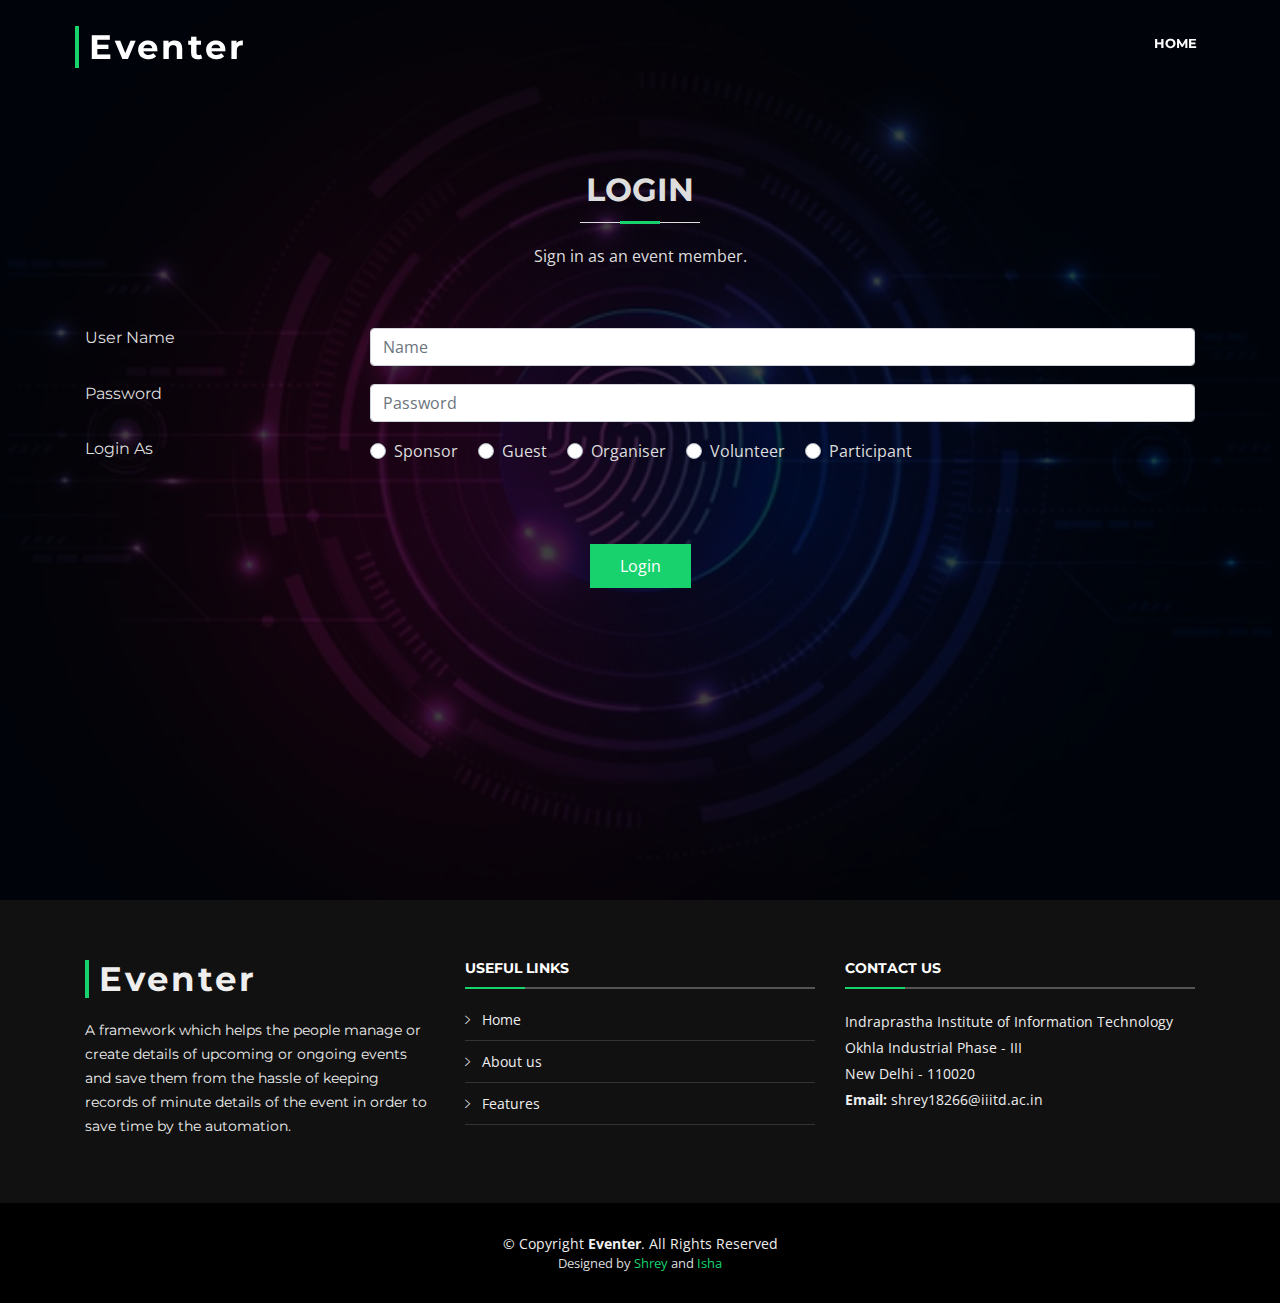
<file: templates/login.htm>
<!DOCTYPE html>
<html lang="en">

<head>
  <meta charset="utf-8">
  <meta content="width=device-width, initial-scale=1.0" name="viewport">

  <title>The Eventer</title>
  <meta content="" name="descriptison">
  <meta content="" name="keywords">

  <!-- Favicons -->
  <link href="static/img/favicon.png" rel="icon">
  <link href="static/img/apple-touch-icon.png" rel="apple-touch-icon">

  <!-- Google Fonts -->
  <link href="https://fonts.googleapis.com/css?family=Open+Sans:300,300i,400,400i,700,700i|Montserrat:300,400,500,700" rel="stylesheet">

  <!-- Vendor CSS Files -->
  <link href="static/vendor/bootstrap/css/bootstrap.min.css" rel="stylesheet">
  <link href="static/vendor/font-awesome/css/font-awesome.min.css" rel="stylesheet">
  <link href="static/vendor/ionicons/css/ionicons.min.css" rel="stylesheet">
  <link href="static/vendor/animate.css/animate.min.css" rel="stylesheet">
  <link href="static/vendor/venobox/venobox.css" rel="stylesheet">
  <link href="static/vendor/owl.carousel/assets/owl.carousel.min.css" rel="stylesheet">

  <!-- Template Main CSS File -->
  <link href="static/css/style.css" rel="stylesheet">
</head>

<body>

  <!-- ======= Header ======= -->
  <header id="header">
    <div class="container-fluid">

      <div id="logo" class="pull-left">
        <h1><a href="#intro" class="scrollto">Eventer</a></h1>
        <!-- Uncomment below if you prefer to use an image logo -->
        <!-- <a href="#intro"><img src="static/img/logo.png" alt=""></a>-->
      </div>

      <nav id="nav-menu-container">
        <ul class="nav-menu">
          <li><a href="{{ url_for('index') }}">Home</a></li>
        </ul>
      </nav><!-- #nav-menu-container -->
    </div>
  </header><!-- End Header -->

  <!-- ======= Login Section ======= -->
  <section id="login">
    <div class="container">

        <header class="section-header2">
          <h3>Login</h3>
          <p>Sign in as an event member.</p>
        </header>


        <div class="form">
          <form action="/login" method='POST'>
            <div class="row">

              <div class="form-group col-md-3">
                <h6>User Name</h6>
              </div>
              <div class="form-group col-md-9">
                <input type="text" name="loginName" class="form-control" id="su_name" placeholder="Name" data-rule="minlen:1" data-msg="Please enter at least 1 char" />
                <div class="validate"></div>
              </div>

              <div class="form-group col-md-3">
                <h6>Password</h6>
              </div>
              <div class="form-group col-md-9">
                <input type="password" name="loginPassword" class="form-control" id="su_password" placeholder="Password" data-rule="minlen:8" data-msg="Please enter at least 8 chars" />
                <div class="validate"></div>
              </div>


              <div class="form-group col-md-3">
                <h6>Login As</h6>
              </div>
              <div class="form-group col-md-9 radios">
                <div class="custom-control custom-radio custom-control-inline">
                  <input type="radio" class="custom-control-input" id="sponsorRadio" name="userType" value="Sponsor">
                  <label class="custom-control-label" for="sponsorRadio">Sponsor</label>
                </div>
                <div class="custom-control custom-radio custom-control-inline">
                  <input type="radio" class="custom-control-input" id="guestRadio" name="userType" value="Guest">
                  <label class="custom-control-label" for="guestRadio">Guest</label>
                </div>
                <div class="custom-control custom-radio custom-control-inline">
                  <input type="radio" class="custom-control-input" id="organiserRadio" name="userType" value="Organizer">
                  <label class="custom-control-label" for="organiserRadio">Organiser</label>
                </div>
                <div class="custom-control custom-radio custom-control-inline">
                  <input type="radio" class="custom-control-input" id="volunteerRadio" name="userType" value="Volunteer">
                  <label class="custom-control-label" for="volunteerRadio">Volunteer</label>
                </div>
                <div class="custom-control custom-radio custom-control-inline">
                  <input type="radio" class="custom-control-input" id="participantRadio" name="userType" value="Participant">
                  <label class="custom-control-label" for="participantRadio">Participant</label>
                </div>
              </div>

            </div>
            
            <div class="text-center"><button type="submit">Login</button></div>

          </form>
        </div>
  </section><!-- End Login Section -->

  <!-- ======= Footer ======= -->
  <footer id="footer">
    <div class="footer-top">
      <div class="container">
        <div class="row">

          <div class="col-lg-4 col-md-6 footer-info">
            <h3>Eventer</h3>
            <p>
            	A framework which helps the people manage or create details of upcoming or ongoing events and save them from the hassle of keeping records of minute details of the event in order to save time by the automation.
            </p>
          </div>

          <div class="col-lg-4 col-md-6 footer-links">
            <h4>Useful Links</h4>
            <ul>
              <li><i class="ion-ios-arrow-right"></i> <a href="index.htm#intro">Home</a></li>
              <li><i class="ion-ios-arrow-right"></i> <a href="index.htm#about">About us</a></li>
              <li><i class="ion-ios-arrow-right"></i> <a href="index.htm#features">Features</a></li>
            </ul>
          </div>

          <div class="col-lg-4 col-md-6 footer-contact">
            <h4>Contact Us</h4>
            <p>
              Indraprastha Institute of Information Technology<br>
              Okhla Industrial Phase - III<br>
              New Delhi - 110020<br>
              <strong>Email:</strong> shrey18266@iiitd.ac.in<br>
            </p>

          </div>

        </div>
      </div>
    </div>

    <div class="container">
      <div class="copyright">
        &copy; Copyright <strong>Eventer</strong>. All Rights Reserved
      </div>
      <div class="credits">
        <!--
        All the links in the footer should remain intact.
        You can delete the links only if you purchased the pro version.
        Licensing information: https://bootstrapmade.com/license/
        Purchase the pro version with working PHP/AJAX contact form: https://bootstrapmade.com/buy/?theme=BizPage
      -->
        Designed by <a href="mailto:shrey18266@iiitd.ac.in">Shrey</a> and <a href="mailto:isha18040@iiitd.ac.in">Isha</a>
      </div>
    </div>
  </footer><!-- End Footer -->

  <a href="#" class="back-to-top"><i class="fa fa-chevron-up"></i></a>
  <!-- Uncomment below i you want to use a preloader -->
  <!-- <div id="preloader"></div> -->

  <!-- Vendor JS Files -->
  <script src="static/vendor/jquery/jquery.min.js"></script>
  <script src="static/vendor/bootstrap/js/bootstrap.bundle.min.js"></script>
  <script src="static/vendor/jquery.easing/jquery.easing.min.js"></script>
  <script src="static/vendor/php-email-form/validate.js"></script>
  <script src="static/vendor/wow/wow.min.js"></script>
  <script src="static/vendor/waypoints/jquery.waypoints.min.js"></script>
  <script src="static/vendor/counterup/counterup.min.js"></script>
  <script src="static/vendor/isotope-layout/isotope.pkgd.min.js"></script>
  <script src="static/vendor/venobox/venobox.min.js"></script>
  <script src="static/vendor/owl.carousel/owl.carousel.min.js"></script>
  <script src="static/vendor/superfish/superfish.min.js"></script>
  <script src="static/vendor/hoverIntent/hoverIntent.js"></script>
  <script src="static/vendor/jquery-touchswipe/jquery.touchSwipe.min.js"></script>

  <!-- Template Main JS File -->
  <script src="static/js/main.js"></script>
  <script src="static/js/sql.js"></script>

</body>

</html>
</file>
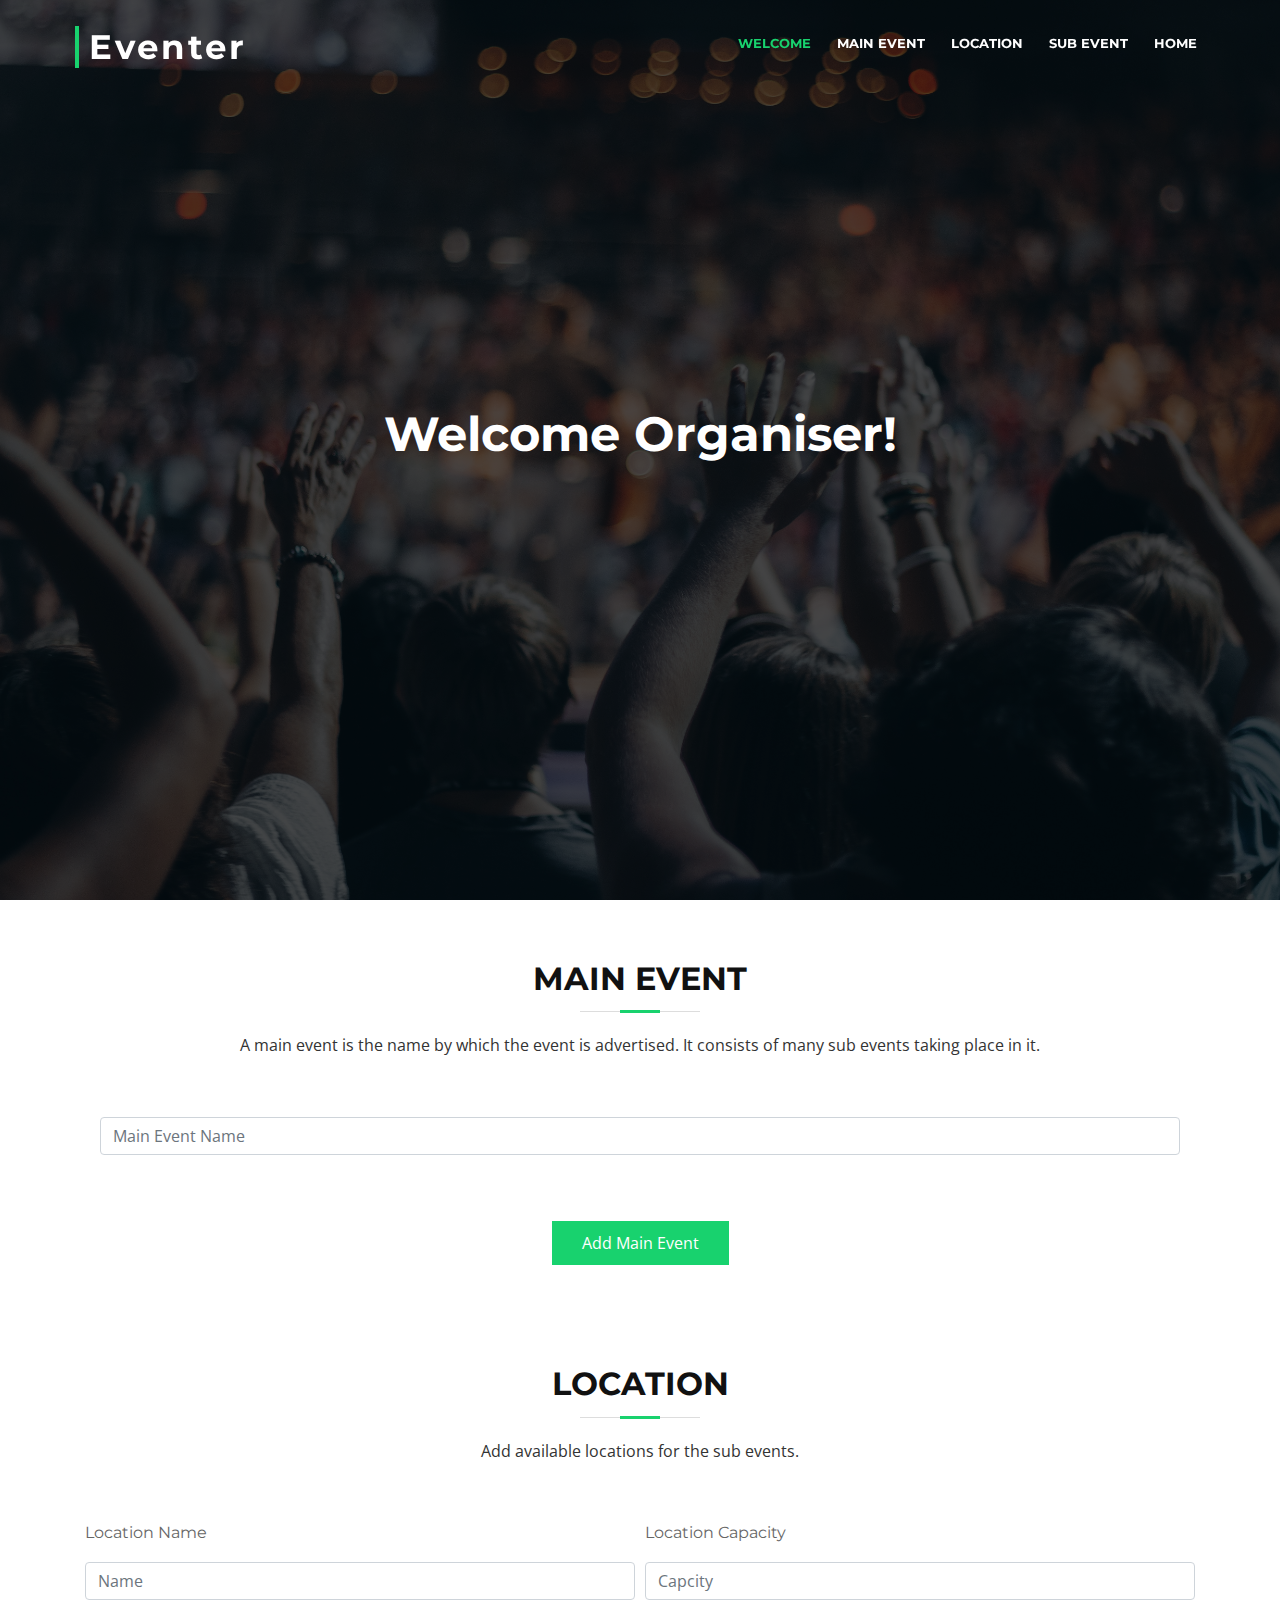
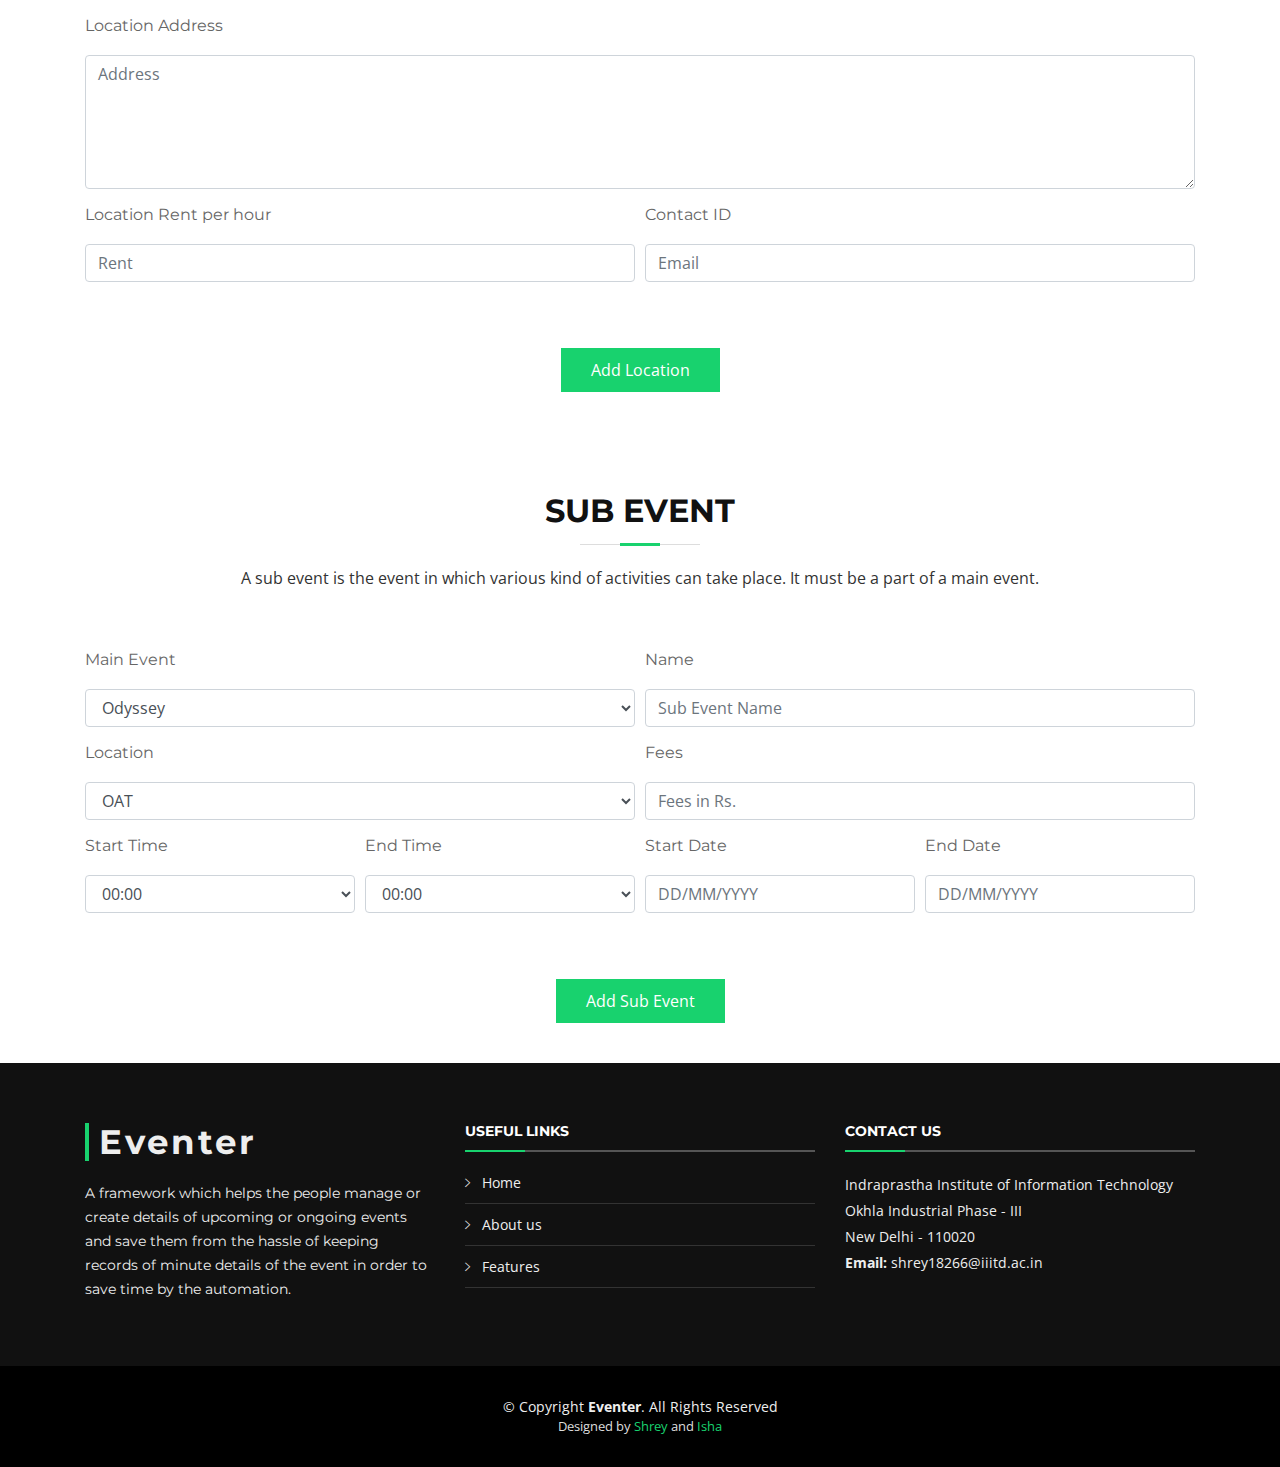
<file: templates/organiser.htm>
<!DOCTYPE html>
<html lang="en">

<head>
  <meta charset="utf-8">
  <meta content="width=device-width, initial-scale=1.0" name="viewport">

  <title>The Eventer</title>
  <meta content="" name="descriptison">
  <meta content="" name="keywords">

  <!-- Favicons -->
  <link href="static/img/favicon.png" rel="icon">
  <link href="static/img/apple-touch-icon.png" rel="apple-touch-icon">

  <!-- Google Fonts -->
  <link href="https://fonts.googleapis.com/css?family=Open+Sans:300,300i,400,400i,700,700i|Montserrat:300,400,500,700" rel="stylesheet">

  <!-- Vendor CSS Files -->
  <link href="static/vendor/bootstrap/css/bootstrap.min.css" rel="stylesheet">
  <link href="static/vendor/font-awesome/css/font-awesome.min.css" rel="stylesheet">
  <link href="static/vendor/ionicons/css/ionicons.min.css" rel="stylesheet">
  <link href="static/vendor/animate.css/animate.min.css" rel="stylesheet">
  <link href="static/vendor/venobox/venobox.css" rel="stylesheet">
  <link href="static/vendor/owl.carousel/assets/owl.carousel.min.css" rel="stylesheet">

  <!-- Template Main CSS File -->
  <link href="static/css/style.css" rel="stylesheet">
</head>

<body>

  <!-- ======= Header ======= -->
  <header id="header">
    <div class="container-fluid">

      <div id="logo" class="pull-left">
        <h1><a href="#intro" class="scrollto">Eventer</a></h1>
        <!-- Uncomment below if you prefer to use an image logo -->
        <!-- <a href="#intro"><img src="static/img/logo.png" alt=""></a>-->
      </div>

      <nav id="nav-menu-container">
        <ul class="nav-menu">
          <li class="menu-active"><a href="#intro">Welcome</a></li>
          <li><a href="#mainEvent">Main Event</a></li>
          <li><a href="#location">Location</a></li>
          <li><a href="#subEvent">Sub Event</a></li>
          <li><a href="index.htm#intro">Home</a></li>
        </ul>
      </nav><!-- #nav-menu-container -->
    </div>
  </header><!-- End Header -->

  <!-- ======= Intro Section ======= -->
  <section id="intro">
    <div class="intro-container">
      <div id="introCarousel" class="carousel  slide carousel-fade" data-ride="carousel">

        <div class="carousel-inner" role="listbox">

          <div class="carousel-item active">
            <div class="carousel-background"><img src="static/img/main-event-bg.jpg" alt=""></div>
            <div class="carousel-container">
              <div class="carousel-content">
                <h2>Welcome Organiser!</h2>
              </div>
            </div>
          </div>

        </div>

      </div>
    </div>
  </section><!-- End Intro Section -->

  <main id="main">

    <!-- ======= MainEvent Section ======= -->
    <section id="mainEvent">
      <div class="container">

        <header class="section-header">
          <h3>Main Event</h3>
          <p>A main event is the name by which the event is advertised. It consists of many sub events taking place in it.</p>
        </header>


        <div class="form">
          <form action="forms/contact.php" method="post" role="form" class="php-email-form">
              <div class="form-group col-md-12">
                <input type="text" name="MainEventName" class="form-control" id="me_name" placeholder="Main Event Name" data-rule="minlen:4" data-msg="Please enter at least 4 chars" />
                <div class="validate"></div>
              </div>
            <div class="text-center"><button type="submit">Add Main Event</button></div>
          </form>
        </div>

    </section><!-- End MainEvent Section -->

    <!-- ======= Location Section ======= -->
    <section id="location" class="section-bg">
      <div class="container">

        <header class="section-header">
          <h3 class="section-title">Location</h3>
          <p>
          	Add available locations for the sub events.
          </p>
        </header>

          
        <div class="form">
          <form action="forms/contact.php" method="post" role="form" class="php-email-form">
            <div class="form-row">

              <div class="form-group col-md-6">
                  <h6>Location Name</h6>
                  <input type="text" name="LocationName" class="form-control" id="l_name" placeholder="Name" data-rule="minlen:4" data-msg="Please enter at least 4 chars" />
                  <div class="validate"></div>
              </div>

              <div class="form-group col-md-6">
                  <h6>Location Capacity</h6>
                  <input type="text" name="LocationCapacity" class="form-control" id="l_capacity" placeholder="Capcity" data-rule="minlen:4" data-msg="Please enter at least 4 chars" />
                  <div class="validate"></div>
              </div>

              <div class="form-group col-md-12">
              	<h6>Location Address</h6>
	              <textarea class="form-control" name="l_address" rows="5" data-rule="required" data-msg="Please enter proper address" placeholder="Address"></textarea>
	              <div class="validate"></div>
	            </div>

              <div class="form-group col-md-6">
                <h6>Location Rent per hour</h6>
                <input type="text" name="LocationRent" class="form-control" id="l_rent" placeholder="Rent" data-rule="minlen:4" data-msg="Please enter at least 4 chars" />
                <div class="validate"></div>
              </div>

              <div class="form-group col-md-6">
                <h6>Contact ID</h6>
                <input type="text" name="LocationContact" class="form-control" id="l_contact" placeholder="Email" data-rule="minlen:4" data-msg="Please enter at least 4 chars" />
                <div class="validate"></div>
              </div>

            </div>

            <div class="text-center"><button type="submit">Add Location</button></div>

          </form>

      </div>
    </section><!-- End Location Section -->

    <!-- ======= SubEvent Section ======= -->
    <section id="subEvent">
      <div class="container">

        <header class="section-header">
          <h3>Sub Event</h3>
          <p>A sub event is the event in which various kind of activities can take place. It must be a part of a main event.</p>
        </header>


        <div class="form">
          <form action="forms/contact.php" method="post" role="form" class="php-email-form">
            <div class="form-row">

              <div class="form-group col-md-6">
                  <h6>Main Event</h6>
                  <select id="me_name" class="form-control">
                    <option>Odyssey</option>
                  </select>
              </div>

              <div class="form-group col-md-6">
                <h6>Name</h6>
                <input type="text" name="SubEventName" class="form-control" id="se_name" placeholder="Sub Event Name" data-rule="minlen:4" data-msg="Please enter at least 4 chars" />
                <div class="validate"></div>
              </div>

              <div class="form-group col-md-6">
                  <h6>Location</h6>
                  <select id="l_name" class="form-control">
                    <option>OAT</option>
                  </select>
              </div>

              <div class="form-group col-md-6">
                <h6>Fees</h6>
                <input type="text" name="SubEventFees" class="form-control" id="se_fees" placeholder="Fees in Rs." data-rule="minlen:4" data-msg="Please enter at least 4 chars" />
                <div class="validate"></div>
              </div>

              <div class="form-group col-md-3">
              	<h6>Start Time</h6>
	             <select id="ts_start" class="form-control">
	               <option>00:00</option>
	               <option>01:00</option>
	               <option>02:00</option>
	               <option>03:00</option>
	               <option>04:00</option>
	               <option>05:00</option>
	               <option>06:00</option>
	               <option>07:00</option>
	               <option>08:00</option>
	               <option>09:00</option>
	               <option>10:00</option>
	               <option>11:00</option>
	               <option>12:00</option>
	               <option>13:00</option>
	               <option>14:00</option>
	               <option>15:00</option>
	               <option>16:00</option>
	               <option>17:00</option>
	               <option>18:00</option>
	               <option>19:00</option>
	               <option>20:00</option>
	               <option>21:00</option>
	               <option>22:00</option>
	               <option>23:00</option>
	             </select>
              </div>

              <div class="form-group col-md-3">
              	<h6>End Time</h6>
	             <select id="ts_start" class="form-control">
	               <option>00:00</option>
	               <option>01:00</option>
	               <option>02:00</option>
	               <option>03:00</option>
	               <option>04:00</option>
	               <option>05:00</option>
	               <option>06:00</option>
	               <option>07:00</option>
	               <option>08:00</option>
	               <option>09:00</option>
	               <option>10:00</option>
	               <option>11:00</option>
	               <option>12:00</option>
	               <option>13:00</option>
	               <option>14:00</option>
	               <option>15:00</option>
	               <option>16:00</option>
	               <option>17:00</option>
	               <option>18:00</option>
	               <option>19:00</option>
	               <option>20:00</option>
	               <option>21:00</option>
	               <option>22:00</option>
	               <option>23:00</option>
	             </select>
              </div>

              <div class="form-group col-md-3">
                <h6>Start Date</h6>
                <input type="text" name="SubEventStartDate" class="form-control" id="se_sdate" placeholder="DD/MM/YYYY" data-rule="minlen:4" data-msg="Please enter at least 4 chars" />
                <div class="validate"></div>
              </div>

              <div class="form-group col-md-3">
                <h6>End Date</h6>
                <input type="text" name="SubEventEndDate" class="form-control" id="se_edate" placeholder="DD/MM/YYYY" data-rule="minlen:4" data-msg="Please enter at least 4 chars" />
                <div class="validate"></div>
              </div>

            </div>

            <div class="text-center"><button type="submit">Add Sub Event</button></div>

          </form>
        </div>

      </div>
    </section><!-- End SubEvent Section -->

  </main><!-- End #main -->

  <!-- ======= Footer ======= -->
  <footer id="footer">
    <div class="footer-top">
      <div class="container">
        <div class="row">

          <div class="col-lg-4 col-md-6 footer-info">
            <h3>Eventer</h3>
            <p>
            	A framework which helps the people manage or create details of upcoming or ongoing events and save them from the hassle of keeping records of minute details of the event in order to save time by the automation.
            </p>
          </div>

          <div class="col-lg-4 col-md-6 footer-links">
            <h4>Useful Links</h4>
            <ul>
              <li><i class="ion-ios-arrow-right"></i> <a href="index.htm#intro">Home</a></li>
              <li><i class="ion-ios-arrow-right"></i> <a href="index.htm#about">About us</a></li>
              <li><i class="ion-ios-arrow-right"></i> <a href="index.htm#features">Features</a></li>
            </ul>
          </div>

          <div class="col-lg-4 col-md-6 footer-contact">
            <h4>Contact Us</h4>
            <p>
              Indraprastha Institute of Information Technology<br>
              Okhla Industrial Phase - III<br>
              New Delhi - 110020<br>
              <strong>Email:</strong> shrey18266@iiitd.ac.in<br>
            </p>

          </div>

        </div>
      </div>
    </div>

    <div class="container">
      <div class="copyright">
        &copy; Copyright <strong>Eventer</strong>. All Rights Reserved
      </div>
      <div class="credits">
        <!--
        All the links in the footer should remain intact.
        You can delete the links only if you purchased the pro version.
        Licensing information: https://bootstrapmade.com/license/
        Purchase the pro version with working PHP/AJAX contact form: https://bootstrapmade.com/buy/?theme=BizPage
      -->
        Designed by <a href="mailto:shrey18266@iiitd.ac.in">Shrey</a> and <a href="mailto:isha18040@iiitd.ac.in">Isha</a>
      </div>
    </div>
  </footer><!-- End Footer -->

  <a href="#" class="back-to-top"><i class="fa fa-chevron-up"></i></a>
  <!-- Uncomment below i you want to use a preloader -->
  <!-- <div id="preloader"></div> -->

  <!-- Vendor JS Files -->
  <script src="static/vendor/jquery/jquery.min.js"></script>
  <script src="static/vendor/bootstrap/js/bootstrap.bundle.min.js"></script>
  <script src="static/vendor/jquery.easing/jquery.easing.min.js"></script>
  <script src="static/vendor/php-email-form/validate.js"></script>
  <script src="static/vendor/wow/wow.min.js"></script>
  <script src="static/vendor/waypoints/jquery.waypoints.min.js"></script>
  <script src="static/vendor/counterup/counterup.min.js"></script>
  <script src="static/vendor/isotope-layout/isotope.pkgd.min.js"></script>
  <script src="static/vendor/venobox/venobox.min.js"></script>
  <script src="static/vendor/owl.carousel/owl.carousel.min.js"></script>
  <script src="static/vendor/superfish/superfish.min.js"></script>
  <script src="static/vendor/hoverIntent/hoverIntent.js"></script>
  <script src="static/vendor/jquery-touchswipe/jquery.touchSwipe.min.js"></script>

  <!-- Template Main JS File -->
  <script src="static/js/main.js"></script>
  <script src="static/js/sql.js"></script>

</body>

</html>
</file>
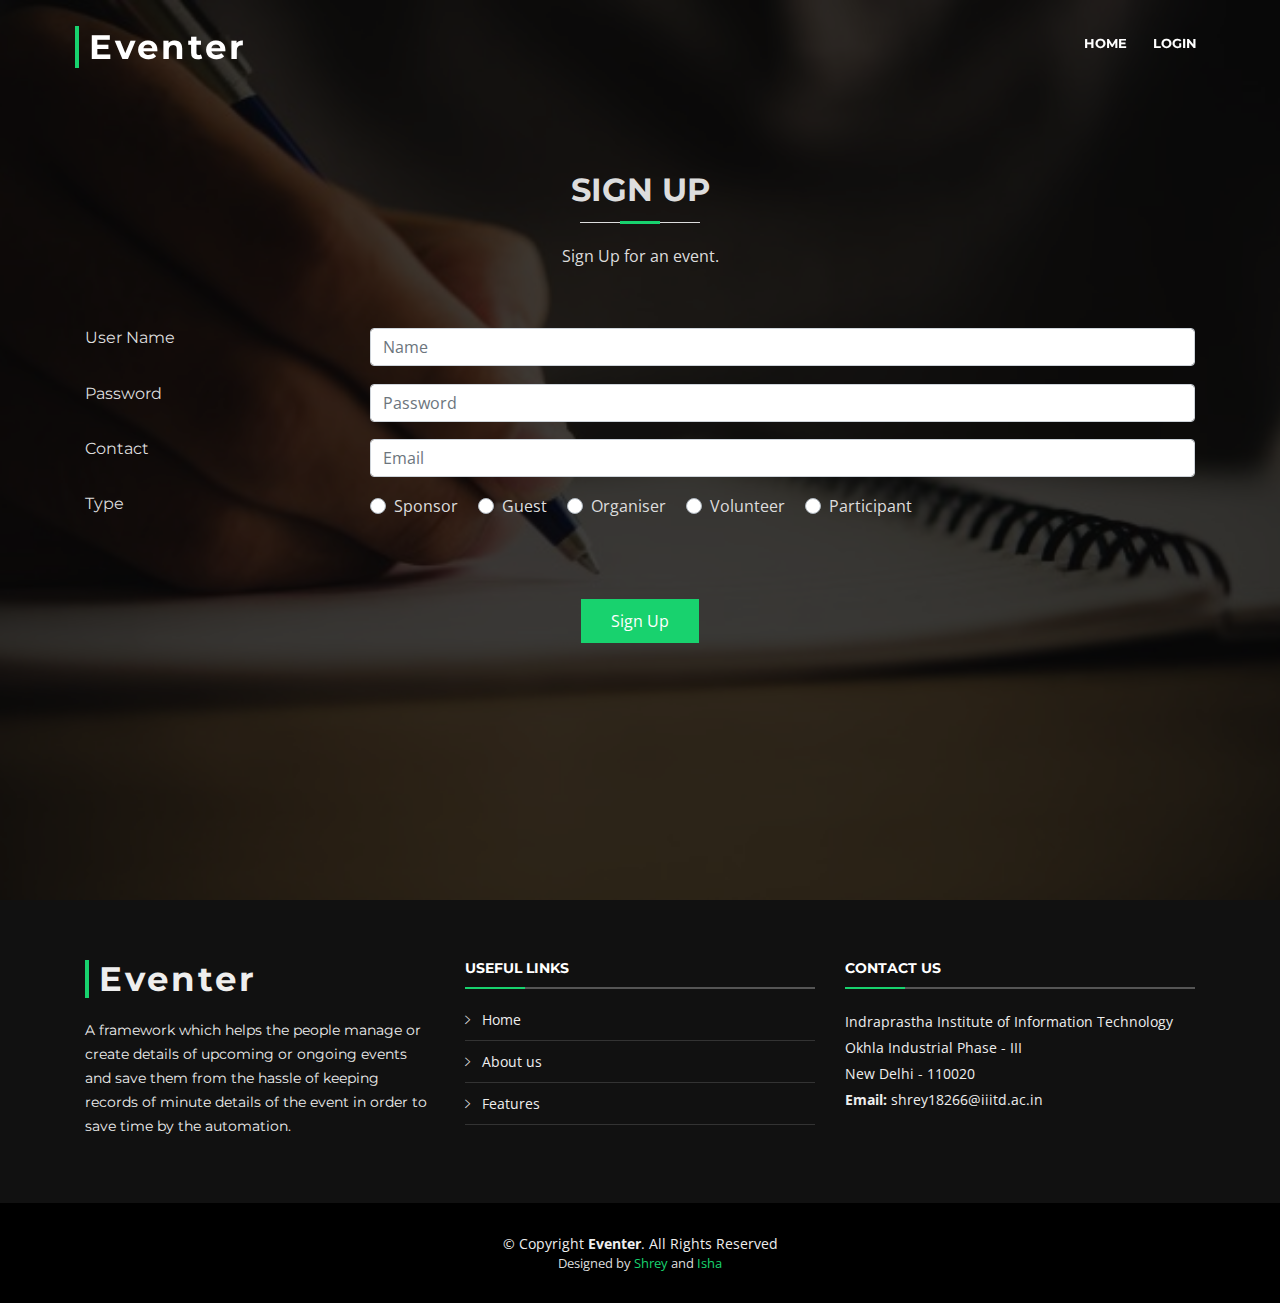
<file: templates/signUp.htm>
<!DOCTYPE html>
<html lang="en">

<head>
  <meta charset="utf-8">
  <meta content="width=device-width, initial-scale=1.0" name="viewport">

  <title>The Eventer</title>
  <meta content="" name="descriptison">
  <meta content="" name="keywords">

  <!-- Favicons -->
  <link href="static/img/favicon.png" rel="icon">
  <link href="static/img/apple-touch-icon.png" rel="apple-touch-icon">

  <!-- Google Fonts -->
  <link href="https://fonts.googleapis.com/css?family=Open+Sans:300,300i,400,400i,700,700i|Montserrat:300,400,500,700" rel="stylesheet">

  <!-- Vendor CSS Files -->
  <link href="static/vendor/bootstrap/css/bootstrap.min.css" rel="stylesheet">
  <link href="static/vendor/font-awesome/css/font-awesome.min.css" rel="stylesheet">
  <link href="static/vendor/ionicons/css/ionicons.min.css" rel="stylesheet">
  <link href="static/vendor/animate.css/animate.min.css" rel="stylesheet">
  <link href="static/vendor/venobox/venobox.css" rel="stylesheet">
  <link href="static/vendor/owl.carousel/assets/owl.carousel.min.css" rel="stylesheet">

  <!-- Template Main CSS File -->
  <link href="static/css/style.css" rel="stylesheet">
</head>

<body>

  <!-- ======= Header ======= -->
  <header id="header">
    <div class="container-fluid">

      <div id="logo" class="pull-left">
        <h1><a href="#intro" class="scrollto">Eventer</a></h1>
        <!-- Uncomment below if you prefer to use an image logo -->
        <!-- <a href="#intro"><img src="static/img/logo.png" alt=""></a>-->
      </div>

      <nav id="nav-menu-container">
        <ul class="nav-menu">
          <li><a href="index.htm#intro">Home</a></li>
          <li><a href="login.htm">Login</a></li>
        </ul>
      </nav><!-- #nav-menu-container -->
    </div>
  </header><!-- End Header -->

  <!-- ======= Sign Up Section ======= -->
  <section id="signUp">
    <div class="container">

        <header class="section-header2">
          <h3>Sign Up</h3>
          <p>Sign Up for an event.</p>
        </header>


        <div class="form">
          <form action="/signup" method='POST'>
            <div class="row">

              <div class="form-group col-md-3">
                <h6>User Name</h6>
              </div>
              <div class="form-group col-md-9">
                <input type="text" name="signupName" class="form-control" id="su_name" placeholder="Name" data-rule="minlen:1" data-msg="Please enter at least 1 char" />
                <div class="validate"></div>
              </div>

              <div class="form-group col-md-3">
                <h6>Password</h6>
              </div>
              <div class="form-group col-md-9">
                <input type="password" name="signupPassword" class="form-control" id="su_password" placeholder="Password" data-rule="minlen:8" data-msg="Please enter at least 8 chars" />
                <div class="validate"></div>
              </div>

              <div class="form-group col-md-3">
                <h6>Contact</h6>
              </div>
              <div class="form-group col-md-9">
                <input type="text" name="signupContact" class="form-control" id="su_contact" placeholder="Email" data-rule="minlen:5" data-msg="Please enter at least 5 chars" />
                <div class="validate"></div>
              </div>


              <div class="form-group col-md-3">
                <h6>Type</h6>
              </div>
              <div class="form-group col-md-9 radios">
                <div class="custom-control custom-radio custom-control-inline">
                  <input type="radio" class="custom-control-input" id="sponsorRadio" name="userType" value="Sponsor">
                  <label class="custom-control-label" for="sponsorRadio">Sponsor</label>
                </div>
                <div class="custom-control custom-radio custom-control-inline">
                  <input type="radio" class="custom-control-input" id="guestRadio" name="userType" value="Guest">
                  <label class="custom-control-label" for="guestRadio">Guest</label>
                </div>
                <div class="custom-control custom-radio custom-control-inline">
                  <input type="radio" class="custom-control-input" id="organiserRadio" name="userType" value="Organizer">
                  <label class="custom-control-label" for="organiserRadio">Organiser</label>
                </div>
                <div class="custom-control custom-radio custom-control-inline">
                  <input type="radio" class="custom-control-input" id="volunteerRadio" name="userType" value="Volunteer">
                  <label class="custom-control-label" for="volunteerRadio">Volunteer</label>
                </div>
                <div class="custom-control custom-radio custom-control-inline">
                  <input type="radio" class="custom-control-input" id="participantRadio" name="userType" value="Participant">
                  <label class="custom-control-label" for="participantRadio">Participant</label>
                </div>
              </div>

            </div>
            
            <div class="text-center"><button type="submit">Sign Up</button></div>

          </form>
        </div>
  </section><!-- End Sign Up Section -->

  <!-- ======= Footer ======= -->
  <footer id="footer">
    <div class="footer-top">
      <div class="container">
        <div class="row">

          <div class="col-lg-4 col-md-6 footer-info">
            <h3>Eventer</h3>
            <p>
            	A framework which helps the people manage or create details of upcoming or ongoing events and save them from the hassle of keeping records of minute details of the event in order to save time by the automation.
            </p>
          </div>

          <div class="col-lg-4 col-md-6 footer-links">
            <h4>Useful Links</h4>
            <ul>
              <li><i class="ion-ios-arrow-right"></i> <a href="index.htm#intro">Home</a></li>
              <li><i class="ion-ios-arrow-right"></i> <a href="index.htm#about">About us</a></li>
              <li><i class="ion-ios-arrow-right"></i> <a href="index.htm#features">Features</a></li>
            </ul>
          </div>

          <div class="col-lg-4 col-md-6 footer-contact">
            <h4>Contact Us</h4>
            <p>
              Indraprastha Institute of Information Technology<br>
              Okhla Industrial Phase - III<br>
              New Delhi - 110020<br>
              <strong>Email:</strong> shrey18266@iiitd.ac.in<br>
            </p>

          </div>

        </div>
      </div>
    </div>

    <div class="container">
      <div class="copyright">
        &copy; Copyright <strong>Eventer</strong>. All Rights Reserved
      </div>
      <div class="credits">
        <!--
        All the links in the footer should remain intact.
        You can delete the links only if you purchased the pro version.
        Licensing information: https://bootstrapmade.com/license/
        Purchase the pro version with working PHP/AJAX contact form: https://bootstrapmade.com/buy/?theme=BizPage
      -->
        Designed by <a href="mailto:shrey18266@iiitd.ac.in">Shrey</a> and <a href="mailto:isha18040@iiitd.ac.in">Isha</a>
      </div>
    </div>
  </footer><!-- End Footer -->

  <a href="#" class="back-to-top"><i class="fa fa-chevron-up"></i></a>
  <!-- Uncomment below i you want to use a preloader -->
  <!-- <div id="preloader"></div> -->

  <!-- Vendor JS Files -->
  <script src="static/vendor/jquery/jquery.min.js"></script>
  <script src="static/vendor/bootstrap/js/bootstrap.bundle.min.js"></script>
  <script src="static/vendor/jquery.easing/jquery.easing.min.js"></script>
  <script src="static/vendor/php-email-form/validate.js"></script>
  <script src="static/vendor/wow/wow.min.js"></script>
  <script src="static/vendor/waypoints/jquery.waypoints.min.js"></script>
  <script src="static/vendor/counterup/counterup.min.js"></script>
  <script src="static/vendor/isotope-layout/isotope.pkgd.min.js"></script>
  <script src="static/vendor/venobox/venobox.min.js"></script>
  <script src="static/vendor/owl.carousel/owl.carousel.min.js"></script>
  <script src="static/vendor/superfish/superfish.min.js"></script>
  <script src="static/vendor/hoverIntent/hoverIntent.js"></script>
  <script src="static/vendor/jquery-touchswipe/jquery.touchSwipe.min.js"></script>

  <!-- Template Main JS File -->
  <script src="static/js/main.js"></script>
  <script src="static/js/sql.js"></script>

</body>

</html>
</file>
<file: templates/static/vendor/venobox/venobox.css>
/* ------ venobox.css --------*/
.vbox-overlay *, .vbox-overlay *:before, .vbox-overlay *:after{
    -webkit-backface-visibility: hidden;
    -webkit-box-sizing:border-box;
    -moz-box-sizing:border-box;
    box-sizing:border-box;
}
.vbox-overlay * { 
    -webkit-backface-visibility: visible;
    backface-visibility: visible;
}
.vbox-overlay{
    display: -webkit-flex;
    display: flex;
    -webkit-flex-direction: column;
    flex-direction: column;
    -webkit-justify-content: center;
    justify-content: center;
    -webkit-align-items: center;
    align-items: center;
    position: fixed;
    left: 0;
    top: 0;
    bottom: 0;
    right: 0;
    z-index: 1040;
    -webkit-transform:translateZ(1000px);
    transform: translateZ(1000px);
    transform-style: preserve-3d;
}

/* ----- navigation ----- */
.vbox-title{
    width: 100%;
    height: 40px;
    float: left;
    text-align: center;
    line-height: 28px;
    font-size: 12px;
    padding: 6px 40px;
    overflow: hidden;
    position: fixed;
    display: none;
    left: 0;
    z-index: 1050;
}
.vbox-close{
    cursor: pointer;
    position: fixed;
    top: -1px;
    right: 0;
    width: 50px;
    height: 40px;
    padding: 6px;
    display: block;
    background-position:10px center;
    overflow: hidden;
    font-size: 24px;
    line-height: 1;
    text-align: center;
    z-index: 1050;
}
.vbox-num{
    cursor: pointer;
    position: fixed;
    left: 0;
    height: 40px;
    display: block;
    overflow: hidden;
    line-height: 28px;
    font-size: 12px;
    padding: 6px 10px;
    display: none;
    z-index: 1050;
}
/* ----- navigation ARROWS ----- */
.vbox-next, .vbox-prev{
    position: fixed;
    top: 50%;
    margin-top: -15px;
    overflow: hidden;
    cursor: pointer;
    display: block;
    width: 45px;
    height: 45px;
    z-index: 1050;
}
.vbox-next span, .vbox-prev span{
    position: relative;
    width: 20px;
    height: 20px;
    border: 2px solid transparent;
    border-top-color: #B6B6B6;
    border-right-color: #B6B6B6;
    text-indent: -100px;
    position: absolute;
    top: 8px;
    display: block;
}
.vbox-prev{
    left: 15px;
}
.vbox-next{
    right: 15px;
}
.vbox-prev span{
    left: 10px;
    -ms-transform: rotate(-135deg);
    -webkit-transform: rotate(-135deg);
    transform: rotate(-135deg);
}
.vbox-next span{
    -ms-transform: rotate(45deg);
    -webkit-transform: rotate(45deg);
    transform: rotate(45deg);
    right: 10px;
}
/* ------- inline window ------ */
.vbox-inline{
    width: 420px;
    height: 315px;
    height: 70vh;
    padding: 10px;
    background: #fff;
    margin: 0 auto;
    overflow: auto;
    text-align: left;
}
/* ------- Video & iFrames window ------ */
.venoframe{
    max-width: 100%;
    width: 100%;
    border: none;
    width: 100%;
    height: 260px;
    height: 70vh;
}
.venoframe.vbvid{
    height: 260px;
}
@media (min-width: 768px) {
    .venoframe, .vbox-inline{
        width: 90%;
        height: 360px;
        height: 70vh;
    }
    .venoframe.vbvid{
        width: 640px;
        height: 360px;
    }
}
@media (min-width: 992px) {
    .venoframe, .vbox-inline{
        max-width: 1200px;
        width: 80%;
        height: 540px;
        height: 70vh;
    }
    .venoframe.vbvid{
        width: 960px;
        height: 540px;
    }
}
/* 
Please do NOT edit this part! 
or at least read this note: http://i.imgur.com/7C0ws9e.gif
*/
.vbox-open{
    overflow: hidden;
}
.vbox-container{
    position: absolute;
    left: 0;
    right: 0;
    top: 0;
    bottom: 0;
    overflow-x: hidden;
    overflow-y: scroll;
    overflow-scrolling: touch;
    -webkit-overflow-scrolling: touch;
    z-index: 20;
    max-height: 100%;

}

.vbox-content{
    text-align: center;
    float: left;
    width: 100%;
    position: relative;
    overflow: hidden;
    padding: 20px 10px;
}
.vbox-container img{
    max-width: 100%;
    height: auto;
}
.vbox-figlio{
    box-shadow: 0 0 12px rgba(0,0,0,0.19), 0 6px 6px rgba(0,0,0,0.23);
    max-width: 100%;
    text-align: initial;
}
img.vbox-figlio{
    -webkit-user-select: none;
-khtml-user-select: none;
-moz-user-select: none;
-o-user-select: none;
user-select: none;
}
.vbox-content.swipe-left{
    margin-left: -200px !important;
}
.vbox-content.swipe-right{
    margin-left: 200px !important;
}
.vbox-animated{
    webkit-transition: margin 300ms ease-out;
    transition: margin 300ms ease-out;
}

/* ---------- preloader ----------
 * SPINKIT 
 * http://tobiasahlin.com/spinkit/
-------------------------------- */
.sk-double-bounce,.sk-rotating-plane{width:40px;height:40px;margin:40px auto}.sk-rotating-plane{background-color:#333;-webkit-animation:sk-rotatePlane 1.2s infinite ease-in-out;animation:sk-rotatePlane 1.2s infinite ease-in-out}@-webkit-keyframes sk-rotatePlane{0%{-webkit-transform:perspective(120px) rotateX(0) rotateY(0);transform:perspective(120px) rotateX(0) rotateY(0)}50%{-webkit-transform:perspective(120px) rotateX(-180.1deg) rotateY(0);transform:perspective(120px) rotateX(-180.1deg) rotateY(0)}100%{-webkit-transform:perspective(120px) rotateX(-180deg) rotateY(-179.9deg);transform:perspective(120px) rotateX(-180deg) rotateY(-179.9deg)}}@keyframes sk-rotatePlane{0%{-webkit-transform:perspective(120px) rotateX(0) rotateY(0);transform:perspective(120px) rotateX(0) rotateY(0)}50%{-webkit-transform:perspective(120px) rotateX(-180.1deg) rotateY(0);transform:perspective(120px) rotateX(-180.1deg) rotateY(0)}100%{-webkit-transform:perspective(120px) rotateX(-180deg) rotateY(-179.9deg);transform:perspective(120px) rotateX(-180deg) rotateY(-179.9deg)}}.sk-double-bounce{position:relative}.sk-double-bounce .sk-child{width:100%;height:100%;border-radius:50%;background-color:#333;opacity:.6;position:absolute;top:0;left:0;-webkit-animation:sk-doubleBounce 2s infinite ease-in-out;animation:sk-doubleBounce 2s infinite ease-in-out}.sk-chasing-dots .sk-child,.sk-spinner-pulse,.sk-three-bounce .sk-child{background-color:#333;border-radius:100%}.sk-double-bounce .sk-double-bounce2{-webkit-animation-delay:-1s;animation-delay:-1s}@-webkit-keyframes sk-doubleBounce{0%,100%{-webkit-transform:scale(0);transform:scale(0)}50%{-webkit-transform:scale(1);transform:scale(1)}}@keyframes sk-doubleBounce{0%,100%{-webkit-transform:scale(0);transform:scale(0)}50%{-webkit-transform:scale(1);transform:scale(1)}}.sk-wave{margin:40px auto;width:50px;height:40px;text-align:center;font-size:10px}.sk-wave .sk-rect{background-color:#333;height:100%;width:6px;display:inline-block;-webkit-animation:sk-waveStretchDelay 1.2s infinite ease-in-out;animation:sk-waveStretchDelay 1.2s infinite ease-in-out}.sk-wave .sk-rect1{-webkit-animation-delay:-1.2s;animation-delay:-1.2s}.sk-wave .sk-rect2{-webkit-animation-delay:-1.1s;animation-delay:-1.1s}.sk-wave .sk-rect3{-webkit-animation-delay:-1s;animation-delay:-1s}.sk-wave .sk-rect4{-webkit-animation-delay:-.9s;animation-delay:-.9s}.sk-wave .sk-rect5{-webkit-animation-delay:-.8s;animation-delay:-.8s}@-webkit-keyframes sk-waveStretchDelay{0%,100%,40%{-webkit-transform:scaleY(.4);transform:scaleY(.4)}20%{-webkit-transform:scaleY(1);transform:scaleY(1)}}@keyframes sk-waveStretchDelay{0%,100%,40%{-webkit-transform:scaleY(.4);transform:scaleY(.4)}20%{-webkit-transform:scaleY(1);transform:scaleY(1)}}.sk-wandering-cubes{margin:40px auto;width:40px;height:40px;position:relative}.sk-wandering-cubes .sk-cube{background-color:#333;width:10px;height:10px;position:absolute;top:0;left:0;-webkit-animation:sk-wanderingCube 1.8s ease-in-out -1.8s infinite both;animation:sk-wanderingCube 1.8s ease-in-out -1.8s infinite both}.sk-chasing-dots,.sk-spinner-pulse{width:40px;height:40px;margin:40px auto}.sk-wandering-cubes .sk-cube2{-webkit-animation-delay:-.9s;animation-delay:-.9s}@-webkit-keyframes sk-wanderingCube{0%{-webkit-transform:rotate(0);transform:rotate(0)}25%{-webkit-transform:translateX(30px) rotate(-90deg) scale(.5);transform:translateX(30px) rotate(-90deg) scale(.5)}50%{-webkit-transform:translateX(30px) translateY(30px) rotate(-179deg);transform:translateX(30px) translateY(30px) rotate(-179deg)}50.1%{-webkit-transform:translateX(30px) translateY(30px) rotate(-180deg);transform:translateX(30px) translateY(30px) rotate(-180deg)}75%{-webkit-transform:translateX(0) translateY(30px) rotate(-270deg) scale(.5);transform:translateX(0) translateY(30px) rotate(-270deg) scale(.5)}100%{-webkit-transform:rotate(-360deg);transform:rotate(-360deg)}}@keyframes sk-wanderingCube{0%{-webkit-transform:rotate(0);transform:rotate(0)}25%{-webkit-transform:translateX(30px) rotate(-90deg) scale(.5);transform:translateX(30px) rotate(-90deg) scale(.5)}50%{-webkit-transform:translateX(30px) translateY(30px) rotate(-179deg);transform:translateX(30px) translateY(30px) rotate(-179deg)}50.1%{-webkit-transform:translateX(30px) translateY(30px) rotate(-180deg);transform:translateX(30px) translateY(30px) rotate(-180deg)}75%{-webkit-transform:translateX(0) translateY(30px) rotate(-270deg) scale(.5);transform:translateX(0) translateY(30px) rotate(-270deg) scale(.5)}100%{-webkit-transform:rotate(-360deg);transform:rotate(-360deg)}}.sk-spinner-pulse{-webkit-animation:sk-pulseScaleOut 1s infinite ease-in-out;animation:sk-pulseScaleOut 1s infinite ease-in-out}@-webkit-keyframes sk-pulseScaleOut{0%{-webkit-transform:scale(0);transform:scale(0)}100%{-webkit-transform:scale(1);transform:scale(1);opacity:0}}@keyframes sk-pulseScaleOut{0%{-webkit-transform:scale(0);transform:scale(0)}100%{-webkit-transform:scale(1);transform:scale(1);opacity:0}}.sk-chasing-dots{position:relative;text-align:center;-webkit-animation:sk-chasingDotsRotate 2s infinite linear;animation:sk-chasingDotsRotate 2s infinite linear}.sk-chasing-dots .sk-child{width:60%;height:60%;display:inline-block;position:absolute;top:0;-webkit-animation:sk-chasingDotsBounce 2s infinite ease-in-out;animation:sk-chasingDotsBounce 2s infinite ease-in-out}.sk-chasing-dots .sk-dot2{top:auto;bottom:0;-webkit-animation-delay:-1s;animation-delay:-1s}@-webkit-keyframes sk-chasingDotsRotate{100%{-webkit-transform:rotate(360deg);transform:rotate(360deg)}}@keyframes sk-chasingDotsRotate{100%{-webkit-transform:rotate(360deg);transform:rotate(360deg)}}@-webkit-keyframes sk-chasingDotsBounce{0%,100%{-webkit-transform:scale(0);transform:scale(0)}50%{-webkit-transform:scale(1);transform:scale(1)}}@keyframes sk-chasingDotsBounce{0%,100%{-webkit-transform:scale(0);transform:scale(0)}50%{-webkit-transform:scale(1);transform:scale(1)}}.sk-three-bounce{margin:40px auto;width:80px;text-align:center}.sk-three-bounce .sk-child{width:20px;height:20px;display:inline-block;-webkit-animation:sk-three-bounce 1.4s ease-in-out 0s infinite both;animation:sk-three-bounce 1.4s ease-in-out 0s infinite both}.sk-circle .sk-child:before,.sk-fading-circle .sk-circle:before{display:block;border-radius:100%;content:'';background-color:#333}.sk-three-bounce .sk-bounce1{-webkit-animation-delay:-.32s;animation-delay:-.32s}.sk-three-bounce .sk-bounce2{-webkit-animation-delay:-.16s;animation-delay:-.16s}@-webkit-keyframes sk-three-bounce{0%,100%,80%{-webkit-transform:scale(0);transform:scale(0)}40%{-webkit-transform:scale(1);transform:scale(1)}}@keyframes sk-three-bounce{0%,100%,80%{-webkit-transform:scale(0);transform:scale(0)}40%{-webkit-transform:scale(1);transform:scale(1)}}.sk-circle{margin:40px auto;width:40px;height:40px;position:relative}.sk-circle .sk-child{width:100%;height:100%;position:absolute;left:0;top:0}.sk-circle .sk-child:before{margin:0 auto;width:15%;height:15%;-webkit-animation:sk-circleBounceDelay 1.2s infinite ease-in-out both;animation:sk-circleBounceDelay 1.2s infinite ease-in-out both}.sk-circle .sk-circle2{-webkit-transform:rotate(30deg);-ms-transform:rotate(30deg);transform:rotate(30deg)}.sk-circle .sk-circle3{-webkit-transform:rotate(60deg);-ms-transform:rotate(60deg);transform:rotate(60deg)}.sk-circle .sk-circle4{-webkit-transform:rotate(90deg);-ms-transform:rotate(90deg);transform:rotate(90deg)}.sk-circle .sk-circle5{-webkit-transform:rotate(120deg);-ms-transform:rotate(120deg);transform:rotate(120deg)}.sk-circle .sk-circle6{-webkit-transform:rotate(150deg);-ms-transform:rotate(150deg);transform:rotate(150deg)}.sk-circle .sk-circle7{-webkit-transform:rotate(180deg);-ms-transform:rotate(180deg);transform:rotate(180deg)}.sk-circle .sk-circle8{-webkit-transform:rotate(210deg);-ms-transform:rotate(210deg);transform:rotate(210deg)}.sk-circle .sk-circle9{-webkit-transform:rotate(240deg);-ms-transform:rotate(240deg);transform:rotate(240deg)}.sk-circle .sk-circle10{-webkit-transform:rotate(270deg);-ms-transform:rotate(270deg);transform:rotate(270deg)}.sk-circle .sk-circle11{-webkit-transform:rotate(300deg);-ms-transform:rotate(300deg);transform:rotate(300deg)}.sk-circle .sk-circle12{-webkit-transform:rotate(330deg);-ms-transform:rotate(330deg);transform:rotate(330deg)}.sk-circle .sk-circle2:before{-webkit-animation-delay:-1.1s;animation-delay:-1.1s}.sk-circle .sk-circle3:before{-webkit-animation-delay:-1s;animation-delay:-1s}.sk-circle .sk-circle4:before{-webkit-animation-delay:-.9s;animation-delay:-.9s}.sk-circle .sk-circle5:before{-webkit-animation-delay:-.8s;animation-delay:-.8s}.sk-circle .sk-circle6:before{-webkit-animation-delay:-.7s;animation-delay:-.7s}.sk-circle .sk-circle7:before{-webkit-animation-delay:-.6s;animation-delay:-.6s}.sk-circle .sk-circle8:before{-webkit-animation-delay:-.5s;animation-delay:-.5s}.sk-circle .sk-circle9:before{-webkit-animation-delay:-.4s;animation-delay:-.4s}.sk-circle .sk-circle10:before{-webkit-animation-delay:-.3s;animation-delay:-.3s}.sk-circle .sk-circle11:before{-webkit-animation-delay:-.2s;animation-delay:-.2s}.sk-circle .sk-circle12:before{-webkit-animation-delay:-.1s;animation-delay:-.1s}@-webkit-keyframes sk-circleBounceDelay{0%,100%,80%{-webkit-transform:scale(0);transform:scale(0)}40%{-webkit-transform:scale(1);transform:scale(1)}}@keyframes sk-circleBounceDelay{0%,100%,80%{-webkit-transform:scale(0);transform:scale(0)}40%{-webkit-transform:scale(1);transform:scale(1)}}.sk-cube-grid{width:40px;height:40px;margin:40px auto}.sk-cube-grid .sk-cube{width:33.33%;height:33.33%;background-color:#333;float:left;-webkit-animation:sk-cubeGridScaleDelay 1.3s infinite ease-in-out;animation:sk-cubeGridScaleDelay 1.3s infinite ease-in-out}.sk-cube-grid .sk-cube1{-webkit-animation-delay:.2s;animation-delay:.2s}.sk-cube-grid .sk-cube2{-webkit-animation-delay:.3s;animation-delay:.3s}.sk-cube-grid .sk-cube3{-webkit-animation-delay:.4s;animation-delay:.4s}.sk-cube-grid .sk-cube4{-webkit-animation-delay:.1s;animation-delay:.1s}.sk-cube-grid .sk-cube5{-webkit-animation-delay:.2s;animation-delay:.2s}.sk-cube-grid .sk-cube6{-webkit-animation-delay:.3s;animation-delay:.3s}.sk-cube-grid .sk-cube7{-webkit-animation-delay:0ms;animation-delay:0ms}.sk-cube-grid .sk-cube8{-webkit-animation-delay:.1s;animation-delay:.1s}.sk-cube-grid .sk-cube9{-webkit-animation-delay:.2s;animation-delay:.2s}@-webkit-keyframes sk-cubeGridScaleDelay{0%,100%,70%{-webkit-transform:scale3D(1,1,1);transform:scale3D(1,1,1)}35%{-webkit-transform:scale3D(0,0,1);transform:scale3D(0,0,1)}}@keyframes sk-cubeGridScaleDelay{0%,100%,70%{-webkit-transform:scale3D(1,1,1);transform:scale3D(1,1,1)}35%{-webkit-transform:scale3D(0,0,1);transform:scale3D(0,0,1)}}.sk-fading-circle{margin:40px auto;width:40px;height:40px;position:relative}.sk-fading-circle .sk-circle{width:100%;height:100%;position:absolute;left:0;top:0}.sk-fading-circle .sk-circle:before{margin:0 auto;width:15%;height:15%;-webkit-animation:sk-circleFadeDelay 1.2s infinite ease-in-out both;animation:sk-circleFadeDelay 1.2s infinite ease-in-out both}.sk-fading-circle .sk-circle2{-webkit-transform:rotate(30deg);-ms-transform:rotate(30deg);transform:rotate(30deg)}.sk-fading-circle .sk-circle3{-webkit-transform:rotate(60deg);-ms-transform:rotate(60deg);transform:rotate(60deg)}.sk-fading-circle .sk-circle4{-webkit-transform:rotate(90deg);-ms-transform:rotate(90deg);transform:rotate(90deg)}.sk-fading-circle .sk-circle5{-webkit-transform:rotate(120deg);-ms-transform:rotate(120deg);transform:rotate(120deg)}.sk-fading-circle .sk-circle6{-webkit-transform:rotate(150deg);-ms-transform:rotate(150deg);transform:rotate(150deg)}.sk-fading-circle .sk-circle7{-webkit-transform:rotate(180deg);-ms-transform:rotate(180deg);transform:rotate(180deg)}.sk-fading-circle .sk-circle8{-webkit-transform:rotate(210deg);-ms-transform:rotate(210deg);transform:rotate(210deg)}.sk-fading-circle .sk-circle9{-webkit-transform:rotate(240deg);-ms-transform:rotate(240deg);transform:rotate(240deg)}.sk-fading-circle .sk-circle10{-webkit-transform:rotate(270deg);-ms-transform:rotate(270deg);transform:rotate(270deg)}.sk-fading-circle .sk-circle11{-webkit-transform:rotate(300deg);-ms-transform:rotate(300deg);transform:rotate(300deg)}.sk-fading-circle .sk-circle12{-webkit-transform:rotate(330deg);-ms-transform:rotate(330deg);transform:rotate(330deg)}.sk-fading-circle .sk-circle2:before{-webkit-animation-delay:-1.1s;animation-delay:-1.1s}.sk-fading-circle .sk-circle3:before{-webkit-animation-delay:-1s;animation-delay:-1s}.sk-fading-circle .sk-circle4:before{-webkit-animation-delay:-.9s;animation-delay:-.9s}.sk-fading-circle .sk-circle5:before{-webkit-animation-delay:-.8s;animation-delay:-.8s}.sk-fading-circle .sk-circle6:before{-webkit-animation-delay:-.7s;animation-delay:-.7s}.sk-fading-circle .sk-circle7:before{-webkit-animation-delay:-.6s;animation-delay:-.6s}.sk-fading-circle .sk-circle8:before{-webkit-animation-delay:-.5s;animation-delay:-.5s}.sk-fading-circle .sk-circle9:before{-webkit-animation-delay:-.4s;animation-delay:-.4s}.sk-fading-circle .sk-circle10:before{-webkit-animation-delay:-.3s;animation-delay:-.3s}.sk-fading-circle .sk-circle11:before{-webkit-animation-delay:-.2s;animation-delay:-.2s}.sk-fading-circle .sk-circle12:before{-webkit-animation-delay:-.1s;animation-delay:-.1s}@-webkit-keyframes sk-circleFadeDelay{0%,100%,39%{opacity:0}40%{opacity:1}}@keyframes sk-circleFadeDelay{0%,100%,39%{opacity:0}40%{opacity:1}}.sk-folding-cube{margin:40px auto;width:40px;height:40px;position:relative;-webkit-transform:rotateZ(45deg);transform:rotateZ(45deg)}.sk-folding-cube .sk-cube{float:left;width:50%;height:50%;position:relative;-webkit-transform:scale(1.1);-ms-transform:scale(1.1);transform:scale(1.1)}.sk-folding-cube .sk-cube:before{content:'';position:absolute;top:0;left:0;width:100%;height:100%;background-color:#333;-webkit-animation:sk-foldCubeAngle 2.4s infinite linear both;animation:sk-foldCubeAngle 2.4s infinite linear both;-webkit-transform-origin:100% 100%;-ms-transform-origin:100% 100%;transform-origin:100% 100%}.sk-folding-cube .sk-cube2{-webkit-transform:scale(1.1) rotateZ(90deg);transform:scale(1.1) rotateZ(90deg)}.sk-folding-cube .sk-cube3{-webkit-transform:scale(1.1) rotateZ(180deg);transform:scale(1.1) rotateZ(180deg)}.sk-folding-cube .sk-cube4{-webkit-transform:scale(1.1) rotateZ(270deg);transform:scale(1.1) rotateZ(270deg)}.sk-folding-cube .sk-cube2:before{-webkit-animation-delay:.3s;animation-delay:.3s}.sk-folding-cube .sk-cube3:before{-webkit-animation-delay:.6s;animation-delay:.6s}.sk-folding-cube .sk-cube4:before{-webkit-animation-delay:.9s;animation-delay:.9s}@-webkit-keyframes sk-foldCubeAngle{0%,10%{-webkit-transform:perspective(140px) rotateX(-180deg);transform:perspective(140px) rotateX(-180deg);opacity:0}25%,75%{-webkit-transform:perspective(140px) rotateX(0);transform:perspective(140px) rotateX(0);opacity:1}100%,90%{-webkit-transform:perspective(140px) rotateY(180deg);transform:perspective(140px) rotateY(180deg);opacity:0}}@keyframes sk-foldCubeAngle{0%,10%{-webkit-transform:perspective(140px) rotateX(-180deg);transform:perspective(140px) rotateX(-180deg);opacity:0}25%,75%{-webkit-transform:perspective(140px) rotateX(0);transform:perspective(140px) rotateX(0);opacity:1}100%,90%{-webkit-transform:perspective(140px) rotateY(180deg);transform:perspective(140px) rotateY(180deg);opacity:0}}
</file>
<file: templates/static/css/style.css>
/*--------------------------------------------------------------
# General
--------------------------------------------------------------*/
body {
  background: #fff;
  color: #666666;
  font-family: "Open Sans", sans-serif;
}

a {
  color: #18d26e;
  transition: 0.5s;
}

a:hover, a:active, a:focus {
  color: #18d36e;
  outline: none;
  text-decoration: none;
}

p {
  padding: 0;
  margin: 0 0 30px 0;
}

h1, h2, h3, h4, h5, h6 {
  font-family: "Montserrat", sans-serif;
  font-weight: 400;
  margin: 0 0 20px 0;
  padding: 0;
}

/* Back to top button */
.back-to-top {
  position: fixed;
  display: none;
  background: #18d26e;
  color: #fff;
  width: 44px;
  height: 44px;
  text-align: center;
  line-height: 1;
  font-size: 16px;
  border-radius: 50%;
  right: 15px;
  bottom: 15px;
  transition: background 0.5s;
  z-index: 11;
}

.back-to-top i {
  padding-top: 12px;
  color: #fff;
}

@media (max-width: 768px) {
  .back-to-top {
    bottom: 15px;
  }
}

/* Prelaoder */
#preloader {
  position: fixed;
  top: 0;
  left: 0;
  right: 0;
  bottom: 0;
  z-index: 9999;
  overflow: hidden;
  background: #fff;
}

#preloader:before {
  content: "";
  position: fixed;
  top: calc(50% - 30px);
  left: calc(50% - 30px);
  border: 6px solid #f2f2f2;
  border-top: 6px solid #18d26e;
  border-radius: 50%;
  width: 60px;
  height: 60px;
  -webkit-animation: animate-preloader 1s linear infinite;
  animation: animate-preloader 1s linear infinite;
}

@-webkit-keyframes animate-preloader {
  0% {
    transform: rotate(0deg);
  }
  100% {
    transform: rotate(360deg);
  }
}

@keyframes animate-preloader {
  0% {
    transform: rotate(0deg);
  }
  100% {
    transform: rotate(360deg);
  }
}

/*--------------------------------------------------------------
# Header
--------------------------------------------------------------*/
#header {
  padding: 30px 0;
  height: 92px;
  position: fixed;
  left: 0;
  top: 0;
  right: 0;
  transition: all 0.5s;
  z-index: 997;
}

#header.header-scrolled {
  background: rgba(0, 0, 0, 0.9);
  padding: 20px 0;
  height: 72px;
  transition: all 0.5s;
}

#header #logo {
  float: left;
}

@media (min-width: 1024px) {
  #header #logo {
    padding-left: 60px;
  }
}

#header #logo h1 {
  font-size: 34px;
  margin: 0;
  padding: 0;
  line-height: 1;
  font-family: "Montserrat", sans-serif;
  font-weight: 700;
  letter-spacing: 3px;
}

#header #logo h1 a, #header #logo h1 a:hover {
  color: #fff;
  padding-left: 10px;
  border-left: 4px solid #18d26e;
}

#header #logo img {
  padding: 0;
  margin: 0;
}

@media (max-width: 768px) {
  #header #logo h1 {
    font-size: 28px;
  }
  #header #logo img {
    max-height: 40px;
  }
}

/*--------------------------------------------------------------
# Header Opaque
--------------------------------------------------------------*/
#header-always {
  background: rgba(0, 0, 0, 0.9);
  padding: 30px 0;
  height: 92px;
  position: fixed;
  left: 0;
  top: 0;
  right: 0;
  transition: all 0.5s;
  z-index: 997;
}

#header-always.header-scrolled {
  background: rgba(0, 0, 0, 0.9);
  padding: 20px 0;
  height: 72px;
  transition: all 0.5s;
}

#header-always #logo {
  float: left;
}

@media (min-width: 1024px) {
  #header-always #logo {
    padding-left: 60px;
  }
}

#header-always #logo h1 {
  font-size: 34px;
  margin: 0;
  padding: 0;
  line-height: 1;
  font-family: "Montserrat", sans-serif;
  font-weight: 700;
  letter-spacing: 3px;
}

#header-always #logo h1 a, #header-always #logo h1 a:hover {
  color: #fff;
  padding-left: 10px;
  border-left: 4px solid #18d26e;
}

#header-always #logo img {
  padding: 0;
  margin: 0;
}

@media (max-width: 768px) {
  #header-always #logo h1 {
    font-size: 28px;
  }
  #header-always #logo img {
    max-height: 40px;
  }
}


/*--------------------------------------------------------------
# Intro Section
--------------------------------------------------------------*/
#intro {
  display: table;
  width: 100%;
  height: 100vh;
  background: #000;
}

#intro .carousel-item {
  width: 100%;
  height: 100vh;
  background-size: cover;
  background-position: center;
  background-repeat: no-repeat;
}

#intro .carousel-item::before {
  content: '';
  background-color: rgba(0, 0, 0, 0.7);
  position: absolute;
  height: 100%;
  width: 100%;
  top: 0;
  right: 0;
  left: 0;
  bottom: 0;
}

#intro .carousel-container {
  display: flex;
  justify-content: center;
  align-items: center;
  position: absolute;
  bottom: 0;
  top: 0;
  left: 0;
  right: 0;
}

#intro .carousel-background img {
  max-width: 100%;
}

#intro .carousel-content {
  text-align: center;
}

#intro h2 {
  color: #fff;
  margin-bottom: 30px;
  font-size: 48px;
  font-weight: 700;
}

#intro h5 {
  color: #fff;
  margin-bottom: 30px;
  font-size: 24px;
  /*font-weight: 700;*/
}

@media (max-width: 768px) {
  #intro h2 {
    font-size: 28px;
  }
}

#intro p {
  width: 80%;
  margin: 0 auto 30px auto;
  color: #fff;
}

@media (min-width: 1024px) {
  #intro p {
    width: 60%;
  }
}

#intro .carousel-fade {
  overflow: hidden;
}

#intro .carousel-fade .carousel-inner .carousel-item {
  transition-property: opacity;
}

#intro .carousel-fade .carousel-inner .carousel-item,
#intro .carousel-fade .carousel-inner .active.carousel-item-left,
#intro .carousel-fade .carousel-inner .active.carousel-item-right {
  opacity: 0;
}

#intro .carousel-fade .carousel-inner .active,
#intro .carousel-fade .carousel-inner .carousel-item-next.carousel-item-left,
#intro .carousel-fade .carousel-inner .carousel-item-prev.carousel-item-right {
  opacity: 1;
  transition: 0.5s;
}

#intro .carousel-fade .carousel-inner .carousel-item-next,
#intro .carousel-fade .carousel-inner .carousel-item-prev,
#intro .carousel-fade .carousel-inner .active.carousel-item-left,
#intro .carousel-fade .carousel-inner .active.carousel-item-right {
  left: 0;
  transform: translate3d(0, 0, 0);
}

#intro .carousel-control-prev, #intro .carousel-control-next {
  width: 10%;
}

@media (min-width: 1024px) {
  #intro .carousel-control-prev, #intro .carousel-control-next {
    width: 5%;
  }
}

#intro .carousel-control-next-icon, #intro .carousel-control-prev-icon {
  background: none;
  font-size: 32px;
  line-height: 1;
}

#intro .carousel-indicators li {
  cursor: pointer;
}

#intro .btn-get-started {
  font-family: "Montserrat", sans-serif;
  font-weight: 500;
  font-size: 16px;
  letter-spacing: 1px;
  display: inline-block;
  padding: 8px 32px;
  border-radius: 50px;
  transition: 0.5s;
  margin: 10px;
  color: #fff;
  background: #18d26e;
}

#intro .btn-add {
  font-family: "Montserrat", sans-serif;
  font-weight: 500;
  font-size: 16px;
  letter-spacing: 1px;
  display: inline-block;
  padding: 8px 32px;
  border-radius: 100px;
  transition: 0.5s;
  margin: 30px;
  color: #fff;
  background: #18d26e;
}

#intro .btn-get-started:hover {
  background: #fff;
  color: #18d26e;
}



/* SignUp Section
--------------------------------*/
#signUp {
  background: url("../img/signUp-bg.jpg") center top no-repeat fixed;
  background-size: cover;
  padding: 60px 0 40px 0;
  position: relative;
  width: 100%;
  height: 100vh;
}

#signUp::before {
  content: '';
  position: absolute;
  left: 0;
  right: 0;
  top: 0;
  bottom: 0;
  background: rgba(0, 0, 0, 0.75);
  z-index: 9;
}

#signUp .container h6 {
  color: #ddd;
}
#signUp .container label {
  color: #ddd;
}

#signUp .container {
  position: relative;
  z-index: 10;
}

#signUp .container button[type="submit"] {
  background: #18d26e;
  border: 0;
  margin-top: 50px;
  margin-left: auto;
  padding: 10px 30px;
  color: #fff;
  transition: 0.4s;
  cursor: pointer;
}

#signUp .container .radios .radio-inline {
  text-align: center;
  margin-right: 10px;
}

#signUp .container .radios .custom-radio .custom-control-input:checked~.custom-control-label::before,
#signUp .container .radios .custom-radio .custom-control-input:checked~.custom-control-label::after {
    background-color: #18d26e;  /* green */
    /* this bg image SVG is just a white circle, you can replace it with any valid SVG code */
    background-image: url(data:image/svg+xml;charset=utf8,%3Csvg xmlns='http://www.w3.org/2000/svg' viewBox='-4 -4 8 8'%3E%3Ccircle r='3' fill='%23fff'/%3E%3C/svg%3E); 
    border-radius: 50%;
}

/* SignUp Section
--------------------------------*/
#login {
  background: url("../img/login-bg.jpg") center top no-repeat fixed;
  background-size: cover;
  padding: 60px 0 40px 0;
  position: relative;
  width: 100%;
  height: 100vh;
}

#login::before {
  content: '';
  position: absolute;
  left: 0;
  right: 0;
  top: 0;
  bottom: 0;
  background: rgba(0, 0, 0, 0.75);
  z-index: 9;
}

#login .container h6 {
  color: #ddd;
}
#login .container label {
  color: #ddd;
}

#login .container {
  position: relative;
  z-index: 10;
}

#login .container button[type="submit"] {
  background: #18d26e;
  border: 0;
  margin-top: 50px;
  margin-left: auto;
  padding: 10px 30px;
  color: #fff;
  transition: 0.4s;
  cursor: pointer;
}

#login .container .radios .radio-inline {
  text-align: center;
  margin-right: 10px;
}

#login .container .radios .custom-radio .custom-control-input:checked~.custom-control-label::before,
#login .container .radios .custom-radio .custom-control-input:checked~.custom-control-label::after {
    background-color: #18d26e;  /* green */
    /* this bg image SVG is just a white circle, you can replace it with any valid SVG code */
    background-image: url(data:image/svg+xml;charset=utf8,%3Csvg xmlns='http://www.w3.org/2000/svg' viewBox='-4 -4 8 8'%3E%3Ccircle r='3' fill='%23fff'/%3E%3C/svg%3E); 
    border-radius: 50%;
}

/*--------------------------------------------------------------
# Navigation Menu
--------------------------------------------------------------*/
/* Nav Menu Essentials */
.nav-menu, .nav-menu * {
  margin: 0;
  padding: 0;
  list-style: none;
}

.nav-menu ul {
  position: absolute;
  display: none;
  top: 100%;
  left: 0;
  z-index: 99;
}

.nav-menu li {
  position: relative;
  white-space: nowrap;
}

.nav-menu > li {
  float: left;
}

.nav-menu li:hover > ul,
.nav-menu li.sfHover > ul {
  display: block;
}

.nav-menu ul ul {
  top: 0;
  left: 100%;
}

.nav-menu ul li {
  min-width: 180px;
}

/* Nav Menu Arrows */
.sf-arrows .sf-with-ul {
  padding-right: 30px;
}

.sf-arrows .sf-with-ul:after {
  content: "\f107";
  position: absolute;
  right: 15px;
  font-family: FontAwesome;
  font-style: normal;
  font-weight: normal;
}

.sf-arrows ul .sf-with-ul:after {
  content: "\f105";
}

/* Nav Meu Container */
#nav-menu-container {
  float: right;
  margin: 0;
}

@media (min-width: 1024px) {
  #nav-menu-container {
    padding-right: 60px;
  }
}

@media (max-width: 768px) {
  #nav-menu-container {
    display: none;
  }
}

/* Nav Meu Styling */
.nav-menu a {
  padding: 0 8px 10px 8px;
  text-decoration: none;
  display: inline-block;
  color: #fff;
  font-family: "Montserrat", sans-serif;
  font-weight: 700;
  font-size: 13px;
  text-transform: uppercase;
  outline: none;
}

.nav-menu li:hover > a, .nav-menu > .menu-active > a {
  color: #18d26e;
}

.nav-menu > li {
  margin-left: 10px;
}

.nav-menu ul {
  margin: 4px 0 0 0;
  padding: 10px;
  box-shadow: 0px 0px 30px rgba(127, 137, 161, 0.25);
  background: #fff;
}

.nav-menu ul li {
  transition: 0.3s;
}

.nav-menu ul li a {
  padding: 10px;
  color: #333;
  transition: 0.3s;
  display: block;
  font-size: 13px;
  text-transform: none;
}

.nav-menu ul li:hover > a {
  color: #18d26e;
}

.nav-menu ul ul {
  margin: 0;
}

.nav-menu button[type="submit"] {
  background: #18d26e;
  border: 0;
  margin-top: -10px;
  margin-left: 20px;
  padding: 10px 30px;
  color: #fff;
  transition: 0.4s;
  cursor: pointer;
}

/* Mobile Nav Toggle */
#mobile-nav-toggle {
  position: fixed;
  right: 0;
  top: 0;
  z-index: 999;
  margin: 20px 20px 0 0;
  border: 0;
  background: none;
  font-size: 24px;
  display: none;
  transition: all 0.4s;
  outline: none;
  cursor: pointer;
}

#mobile-nav-toggle i {
  color: #fff;
}

@media (max-width: 768px) {
  #mobile-nav-toggle {
    display: inline;
  }
}

/* Mobile Nav Styling */
#mobile-nav {
  position: fixed;
  top: 0;
  padding-top: 18px;
  bottom: 0;
  z-index: 998;
  background: rgba(0, 0, 0, 0.8);
  left: -260px;
  width: 260px;
  overflow-y: auto;
  transition: 0.4s;
}

#mobile-nav ul {
  padding: 0;
  margin: 0;
  list-style: none;
}

#mobile-nav ul li {
  position: relative;
}

#mobile-nav ul li a {
  color: #fff;
  font-size: 13px;
  text-transform: uppercase;
  overflow: hidden;
  padding: 10px 22px 10px 15px;
  position: relative;
  text-decoration: none;
  width: 100%;
  display: block;
  outline: none;
  font-weight: 700;
  font-family: "Montserrat", sans-serif;
}

#mobile-nav ul li a:hover {
  color: #18d26e;
}

#mobile-nav ul li li {
  padding-left: 30px;
}

#mobile-nav ul li.menu-active a {
  color: #18d26e;
}

#mobile-nav ul .menu-has-children i {
  position: absolute;
  right: 0;
  z-index: 99;
  padding: 15px;
  cursor: pointer;
  color: #fff;
}

#mobile-nav ul .menu-has-children i.fa-chevron-up {
  color: #18d26e;
}

#mobile-nav ul .menu-has-children li a {
  text-transform: none;
}

#mobile-nav ul .menu-item-active {
  color: #18d26e;
}

#mobile-body-overly {
  width: 100%;
  height: 100%;
  z-index: 997;
  top: 0;
  left: 0;
  position: fixed;
  background: rgba(0, 0, 0, 0.7);
  display: none;
}

#mobile-nav button[type="submit"] {
  background: #18d26e;
  border: 0;
  margin-top: -10px;
  padding: 10px 30px;
  color: #fff;
  transition: 0.4s;
  cursor: pointer;
}

/* Mobile Nav body classes */
body.mobile-nav-active {
  overflow: hidden;
}

body.mobile-nav-active #mobile-nav {
  left: 0;
}

body.mobile-nav-active #mobile-nav-toggle {
  color: #fff;
}

/*--------------------------------------------------------------
# Sections
--------------------------------------------------------------*/
/* Sections Header
--------------------------------*/
.section-header h3 {
  font-size: 32px;
  color: #111;
  text-transform: uppercase;
  text-align: center;
  font-weight: 700;
  position: relative;
  padding-bottom: 15px;
}

.section-header h3::before {
  content: '';
  position: absolute;
  display: block;
  width: 120px;
  height: 1px;
  background: #ddd;
  bottom: 1px;
  left: calc(50% - 60px);
}

.section-header h3::after {
  content: '';
  position: absolute;
  display: block;
  width: 40px;
  height: 3px;
  background: #18d26e;
  bottom: 0;
  left: calc(50% - 20px);
}

.section-header p {
  text-align: center;
  padding-bottom: 30px;
  color: #333;
}

/* Sections Header Main
--------------------------------*/
.section-header2 h3 {
  font-size: 32px;
  color: #ddd;
  margin-top: 10%;
  text-transform: uppercase;
  text-align: center;
  font-weight: 700;
  position: relative;
  padding-bottom: 15px;
}

.section-header2 h3::before {
  content: '';
  position: absolute;
  display: block;
  width: 120px;
  height: 1px;
  background: #ddd;
  bottom: 1px;
  left: calc(50% - 60px);
}

.section-header2 h3::after {
  content: '';
  position: absolute;
  display: block;
  width: 40px;
  height: 3px;
  background: #18d26e;
  bottom: 0;
  left: calc(50% - 20px);
}

.section-header2 p {
  text-align: center;
  padding-bottom: 30px;
  color: #ddd;
}

/* Sections Header Profile
--------------------------------*/
.section-header3 h3 {
  font-size: 32px;
  color: #ddd;
  margin-top: 5%;
  text-transform: uppercase;
  text-align: center;
  font-weight: 700;
  position: relative;
  padding-bottom: 15px;
}

.section-header3 h3::before {
  content: '';
  position: absolute;
  display: block;
  width: 120px;
  height: 1px;
  background: #ddd;
  bottom: 1px;
  left: calc(50% - 60px);
}

.section-header3 h3::after {
  content: '';
  position: absolute;
  display: block;
  width: 40px;
  height: 3px;
  background: #18d26e;
  bottom: 0;
  left: calc(50% - 20px);
}

.section-header3 p {
  text-align: center;
  padding-bottom: 30px;
  color: #ddd;
}

/* Section with background
--------------------------------*/
.section-bg {
  background: #f7f7f7;
}

/* Featured features Section
--------------------------------*/
#featured-features {
  background: #000;
}

#featured-features .box {
  padding: 30px 20px;
}

#featured-features .box-bg {
  background-image: linear-gradient(0deg, #000000 0%, #242323 50%, #000000 100%);
}

#featured-features i {
  color: #18d26e;
  font-size: 48px;
  display: inline-block;
  line-height: 1;
}

#featured-features h4 {
  font-weight: 400;
  margin: 15px 0;
  font-size: 18px;
}

#featured-features h4 a {
  color: #fff;
}

#featured-features h4 a:hover {
  color: #18d26e;
}

#featured-features p {
  font-size: 14px;
  line-height: 24px;
  color: #fff;
  margin-bottom: 0;
}

/* About Us Section
--------------------------------*/
#about {
  background: url("../img/about-bg.jpg") center top no-repeat fixed;
  background-size: cover;
  padding: 60px 0 40px 0;
  position: relative;
}

#about::before {
  content: '';
  position: absolute;
  left: 0;
  right: 0;
  top: 0;
  bottom: 0;
  background: rgba(255, 255, 255, 0.92);
  z-index: 9;
}

#about .container {
  position: relative;
  z-index: 10;
}

#about .container button[type="submit"] {
  background: #18d26e;
  border: 0;
  margin-top: 50px;
  margin-left: auto;
  padding: 10px 30px;
  color: #fff;
  transition: 0.4s;
  cursor: pointer;
}

#about .about-col {
  background: #fff;
  border-radius: 0 0 4px 4px;
  box-shadow: 0px 2px 12px rgba(0, 0, 0, 0.08);
  margin-bottom: 20px;
}

#about .about-col .img {
  position: relative;
}

#about .about-col .img img {
  border-radius: 4px 4px 0 0;
}

#about .about-col .icon {
  width: 64px;
  height: 64px;
  padding-top: 8px;
  text-align: center;
  position: absolute;
  background-color: #18d26e;
  border-radius: 50%;
  text-align: center;
  border: 4px solid #fff;
  left: calc( 50% - 32px);
  bottom: -30px;
  transition: 0.3s;
}

#about .about-col i {
  font-size: 36px;
  line-height: 1;
  color: #fff;
  transition: 0.3s;
}

#about .about-col:hover .icon {
  background-color: #fff;
}

#about .about-col:hover i {
  color: #18d26e;
}

#about .about-col h2 {
  color: #000;
  text-align: center;
  font-weight: 700;
  font-size: 20px;
  padding: 0;
  margin: 40px 0 12px 0;
}

#about .about-col h2 a {
  color: #000;
}

#about .about-col h2 a:hover {
  color: #18d26e;
}

#about .about-col p {
  font-size: 14px;
  line-height: 24px;
  color: #333;
  margin-bottom: 0;
  padding: 0 20px 20px 20px;
}

/* Main Event Section
--------------------------------*/
#mainEvent {
  background: url("../img/crowd-bg.jpg") center top no-repeat fixed;
  background-size: cover;
  padding: 60px 0 40px 0;
  position: relative;
}

#mainEvent::before {
  content: '';
  position: absolute;
  left: 0;
  right: 0;
  top: 0;
  bottom: 0;
  background: rgba(255, 255, 255, 0.92);
  z-index: 9;
}

#mainEvent .container {
  position: relative;
  z-index: 10;
}

#mainEvent .container button[type="submit"] {
  background: #18d26e;
  border: 0;
  margin-top: 50px;
  margin-left: auto;
  padding: 10px 30px;
  color: #fff;
  transition: 0.4s;
  cursor: pointer;
}

#mainEvent .about-col {
  background: #fff;
  border-radius: 0 0 4px 4px;
  box-shadow: 0px 2px 12px rgba(0, 0, 0, 0.08);
  margin-bottom: 20px;
}

#mainEvent .about-col .img {
  position: relative;
}

#mainEvent .about-col .img img {
  border-radius: 4px 4px 0 0;
}

#mainEvent .about-col .icon {
  width: 64px;
  height: 64px;
  padding-top: 8px;
  text-align: center;
  position: absolute;
  background-color: #18d26e;
  border-radius: 50%;
  text-align: center;
  border: 4px solid #fff;
  left: calc( 50% - 32px);
  bottom: -30px;
  transition: 0.3s;
}

#mainEvent .about-col i {
  font-size: 36px;
  line-height: 1;
  color: #fff;
  transition: 0.3s;
}

#mainEvent .about-col:hover .icon {
  background-color: #fff;
}

#mainEvent .about-col:hover i {
  color: #18d26e;
}

#mainEvent .about-col h2 {
  color: #000;
  text-align: center;
  font-weight: 700;
  font-size: 20px;
  padding: 0;
  margin: 40px 0 12px 0;
}

#mainEvent .about-col h2 a {
  color: #000;
}

#mainEvent .about-col h2 a:hover {
  color: #18d26e;
}

#mainEvent .about-col p {
  font-size: 14px;
  line-height: 24px;
  color: #333;
  margin-bottom: 0;
  padding: 0 20px 20px 20px;
}

/* Features Section
--------------------------------*/
#features {
  background: #fff;
  background-size: cover;
  padding: 60px 0 40px 0;
}

#features .box {
  margin-bottom: 30px;
}

#features .icon {
  float: left;
}

#features .icon i {
  color: #18d26e;
  font-size: 36px;
  line-height: 1;
  transition: 0.5s;
}

#features .title {
  margin-left: 60px;
  font-weight: 700;
  margin-bottom: 15px;
  font-size: 18px;
}

#features .title a {
  color: #111;
}

#features .box:hover .title a {
  color: #18d26e;
}

#features .description {
  font-size: 14px;
  margin-left: 60px;
  line-height: 24px;
  margin-bottom: 0;
}

#features .container button[type="submit"] {
  background: #18d26e;
  border: 0;
  margin-top: 50px;
  margin-left: auto;
  padding: 10px 30px;
  color: #fff;
  transition: 0.4s;
  cursor: pointer;
}

/* Sub Event Section
--------------------------------*/
#subEvent {
  background: url("../img/participate-bg.jpg") center top no-repeat fixed;
  background-size: cover;
  padding: 60px 0 40px 0;
}

#subEvent .box {
  margin-bottom: 30px;
}

#subEvent .icon {
  float: left;
}

#subEvent .icon i {
  color: #18d26e;
  font-size: 36px;
  line-height: 1;
  transition: 0.5s;
}

#subEvent .title {
  margin-left: 60px;
  font-weight: 700;
  margin-bottom: 15px;
  font-size: 18px;
}

#subEvent .title a {
  color: #111;
}

#subEvent .box:hover .title a {
  color: #18d26e;
}

#subEvent .description {
  font-size: 14px;
  margin-left: 60px;
  line-height: 24px;
  margin-bottom: 0;
}

#subEvent .container button[type="submit"] {
  background: #18d26e;
  border: 0;
  margin-top: 50px;
  margin-left: auto;
  padding: 10px 30px;
  color: #fff;
  transition: 0.4s;
  cursor: pointer;
}


/* Location Section
--------------------------------*/
#location {
  background: #fff;
  background-size: cover;
  padding: 60px 0 40px 0;
}

#location .box {
  margin-bottom: 30px;
}

#location .icon {
  float: left;
}

#location .icon i {
  color: #18d26e;
  font-size: 36px;
  line-height: 1;
  transition: 0.5s;
}

#location .title {
  margin-left: 60px;
  font-weight: 700;
  margin-bottom: 15px;
  font-size: 18px;
}

#location .title a {
  color: #111;
}

#location .box:hover .title a {
  color: #18d26e;
}

#location .description {
  font-size: 14px;
  margin-left: 60px;
  line-height: 24px;
  margin-bottom: 0;
}

#location .container button[type="submit"] {
  background: #18d26e;
  border: 0;
  margin-top: 50px;
  margin-left: auto;
  padding: 10px 30px;
  color: #fff;
  transition: 0.4s;
  cursor: pointer;
}


/* Call To Action Section
--------------------------------*/
#call-to-action {
  background: linear-gradient(rgba(0, 142, 99, 0.1), rgba(0, 0, 0, 0.1)), url(../img/call-to-action-bg.jpg) fixed center center;
  background-size: cover;
  padding: 60px 0;
}

#call-to-action h3 {
  color: #fff;
  font-size: 28px;
  font-weight: 700;
}

#call-to-action p {
  color: #fff;
}

#call-to-action .cta-btn {
  font-family: "Montserrat", sans-serif;
  text-transform: uppercase;
  font-weight: 500;
  font-size: 16px;
  letter-spacing: 1px;
  display: inline-block;
  padding: 8px 28px;
  border-radius: 25px;
  transition: 0.5s;
  margin-top: 10px;
  border: 2px solid #fff;
  color: #fff;
}

#call-to-action .cta-btn:hover {
  background: #18d26e;
  border: 2px solid #18d26e;
}

/* Call To Action Section
--------------------------------*/
#skills {
  padding: 60px 0;
}

#skills .progress {
  height: 35px;
  margin-bottom: 10px;
}

#skills .progress .skill {
  font-family: "Open Sans", sans-serif;
  line-height: 35px;
  padding: 0;
  margin: 0 0 0 20px;
  text-transform: uppercase;
}

#skills .progress .skill .val {
  float: right;
  font-style: normal;
  margin: 0 20px 0 0;
}

#skills .progress-bar {
  width: 1px;
  text-align: left;
  transition: .9s;
}

/* Facts Section
--------------------------------*/
#facts {
  background: url("../img/facts-bg.jpg") center top no-repeat fixed;
  background-size: cover;
  padding: 60px 0 0 0;
  position: relative;
}

#facts::before {
  content: '';
  position: absolute;
  left: 0;
  right: 0;
  top: 0;
  bottom: 0;
  background: rgba(255, 255, 255, 0.88);
  z-index: 9;
}

#facts .container {
  position: relative;
  z-index: 10;
}

#facts .counters span {
  font-family: "Montserrat", sans-serif;
  font-weight: bold;
  font-size: 48px;
  display: block;
  color: #18d26e;
}

#facts .counters p {
  padding: 0;
  margin: 0 0 20px 0;
  font-family: "Montserrat", sans-serif;
  font-size: 14px;
  color: #111;
}

#facts .facts-img {
  text-align: center;
  padding-top: 30px;
}

/* handsOn Section
--------------------------------*/
#handsOn {
  background: url("../img/handsOn-bg.jpg") center top no-repeat fixed;
  background-size: cover;
  position: relative;
  padding: 60px 0;
}

#handsOn h4 {
  display: none;
  margin-top: 5px;
  margin-bottom: 2px;
  text-align: center;
}

#handsOn h6 {
  margin-bottom: 2px;
  text-align: center;
}

#handsOn select {
  margin-bottom: 10px;
}

#handsOn table {
  display: none;
  width: 100%;
  margin: 15px 15px;
}

#handsOn table td, #handsOn table th {
  border: 1px solid #ddd;
  padding: 8px;
}

#handsOn table th {
  padding-top: 12px;
  padding-bottom: 12px;
  text-align: left;
  background-color: #18d26e;
  color: white;
}

#handsOn table tr:nth-child(even){background-color: #f2f2f2;}
#handsOn table tr:nth-child(odd){background-color: #fff;}

#handsOn table tr:hover {background-color: #ddd;}

#handsOn .container button[type="submit"] {
  background: #18d26e;
  border: 0;
  margin-top: 50px;
  margin-bottom: 50px;
  margin-left: auto;
  padding: 10px 30px;
  color: #fff;
  transition: 0.4s;
  cursor: pointer;
}

/* Participate Section
--------------------------------*/
#participate {
  position: relative;
  padding: 60px 0;
}

#participate #participate-flters {
  padding: 0;
  margin: 5px 0 35px 0;
  list-style: none;
  text-align: center;
}

#participate #participate-flters li {
  cursor: pointer;
  margin: 15px 15px 15px 0;
  display: inline-block;
  padding: 10px 20px;
  font-size: 12px;
  line-height: 20px;
  color: #666666;
  border-radius: 4px;
  text-transform: uppercase;
  background: #fff;
  margin-bottom: 5px;
  transition: all 0.3s ease-in-out;
}

#participate #participate-flters li:hover, #participate #participate-flters li.filter-active {
  background: #18d26e;
  color: #fff;
}

#participate #participate-flters li:last-child {
  margin-right: 0;
}

#participate .handsOn-wrap {
  box-shadow: 0px 2px 12px rgba(0, 0, 0, 0.08);
  transition: 0.3s;
}

#participate .handsOn-wrap:hover {
  box-shadow: 0px 4px 14px rgba(0, 0, 0, 0.16);
}

#participate .handsOn-item {
  position: relative;
  height: 360px;
  overflow: hidden;
}

#participate .handsOn-item figure {
  background: #000;
  overflow: hidden;
  height: 240px;
  position: relative;
  border-radius: 4px 4px 0 0;
  margin: 0;
}

#participate .handsOn-item figure:hover img {
  opacity: 0.4;
  transition: 0.3s;
}

#participate .handsOn-item figure .link-preview, #participate .handsOn-item figure .link-details {
  position: absolute;
  display: inline-block;
  opacity: 0;
  line-height: 1;
  text-align: center;
  width: 36px;
  height: 36px;
  background: #fff;
  border-radius: 50%;
  transition: 0.2s linear;
}

#participate .handsOn-item figure .link-preview i, #participate .handsOn-item figure .link-details i {
  padding-top: 6px;
  font-size: 22px;
  color: #333;
}

#participate .handsOn-item figure .link-preview:hover, #participate .handsOn-item figure .link-details:hover {
  background: #18d26e;
}

#participate .handsOn-item figure .link-preview:hover i, #participate .handsOn-item figure .link-details:hover i {
  color: #fff;
}

#participate .handsOn-item figure .link-preview {
  left: calc(50% - 38px);
  top: calc(50% - 18px);
}

#participate .handsOn-item figure .link-details {
  right: calc(50% - 38px);
  top: calc(50% - 18px);
}

#participate .handsOn-item figure:hover .link-preview {
  opacity: 1;
  left: calc(50% - 44px);
}

#participate .handsOn-item figure:hover .link-details {
  opacity: 1;
  right: calc(50% - 44px);
}

#participate .handsOn-item .handsOn-info {
  background: #fff;
  text-align: center;
  padding: 30px;
  height: 90px;
  border-radius: 0 0 3px 3px;
}

#participate .handsOn-item .handsOn-info h4 {
  font-size: 18px;
  line-height: 1px;
  font-weight: 700;
  margin-bottom: 18px;
  padding-bottom: 0;
}

#participate .handsOn-item .handsOn-info h4 a {
  color: #333;
}

#participate .handsOn-item .handsOn-info h4 a:hover {
  color: #18d26e;
}

#participate .handsOn-item .handsOn-info p {
  padding: 0;
  margin: 0;
  color: #b8b8b8;
  font-weight: 500;
  font-size: 14px;
  text-transform: uppercase;
}

#participate .container button[type="submit"] {
  background: #18d26e;
  border: 0;
  margin-top: 50px;
  margin-left: auto;
  padding: 10px 30px;
  color: #fff;
  transition: 0.4s;
  cursor: pointer;
}

/* Participate Section
--------------------------------*/
#sponsor {
  background: url("../img/sponsor-bg.jpg") center top no-repeat fixed;
  background-size: cover;
  position: relative;
  padding: 60px 0;
}

#sponsor #sponsor-flters {
  padding: 0;
  margin: 5px 0 35px 0;
  list-style: none;
  text-align: center;
}

#sponsor #sponsor-flters li {
  cursor: pointer;
  margin: 15px 15px 15px 0;
  display: inline-block;
  padding: 10px 20px;
  font-size: 12px;
  line-height: 20px;
  color: #666666;
  border-radius: 4px;
  text-transform: uppercase;
  background: #fff;
  margin-bottom: 5px;
  transition: all 0.3s ease-in-out;
}

#sponsor #sponsor-flters li:hover, #sponsor #sponsor-flters li.filter-active {
  background: #18d26e;
  color: #fff;
}

#sponsor #sponsor-flters li:last-child {
  margin-right: 0;
}

#sponsor .handsOn-wrap {
  box-shadow: 0px 2px 12px rgba(0, 0, 0, 0.08);
  transition: 0.3s;
}

#sponsor .handsOn-wrap:hover {
  box-shadow: 0px 4px 14px rgba(0, 0, 0, 0.16);
}

#sponsor .handsOn-item {
  position: relative;
  height: 360px;
  overflow: hidden;
}

#sponsor .handsOn-item figure {
  background: #000;
  overflow: hidden;
  height: 240px;
  position: relative;
  border-radius: 4px 4px 0 0;
  margin: 0;
}

#sponsor .handsOn-item figure:hover img {
  opacity: 0.4;
  transition: 0.3s;
}

#sponsor .handsOn-item figure .link-preview, #sponsor .handsOn-item figure .link-details {
  position: absolute;
  display: inline-block;
  opacity: 0;
  line-height: 1;
  text-align: center;
  width: 36px;
  height: 36px;
  background: #fff;
  border-radius: 50%;
  transition: 0.2s linear;
}

#sponsor .handsOn-item figure .link-preview i, #sponsor .handsOn-item figure .link-details i {
  padding-top: 6px;
  font-size: 22px;
  color: #333;
}

#sponsor .handsOn-item figure .link-preview:hover, #sponsor .handsOn-item figure .link-details:hover {
  background: #18d26e;
}

#sponsor .handsOn-item figure .link-preview:hover i, #sponsor .handsOn-item figure .link-details:hover i {
  color: #fff;
}

#sponsor .handsOn-item figure .link-preview {
  left: calc(50% - 38px);
  top: calc(50% - 18px);
}

#sponsor .handsOn-item figure .link-details {
  right: calc(50% - 38px);
  top: calc(50% - 18px);
}

#sponsor .handsOn-item figure:hover .link-preview {
  opacity: 1;
  left: calc(50% - 44px);
}

#sponsor .handsOn-item figure:hover .link-details {
  opacity: 1;
  right: calc(50% - 44px);
}

#sponsor .handsOn-item .handsOn-info {
  background: #fff;
  text-align: center;
  padding: 30px;
  height: 90px;
  border-radius: 0 0 3px 3px;
}

#sponsor .handsOn-item .handsOn-info h4 {
  font-size: 18px;
  line-height: 1px;
  font-weight: 700;
  margin-bottom: 18px;
  padding-bottom: 0;
}

#sponsor .handsOn-item .handsOn-info h4 a {
  color: #333;
}

#sponsor .handsOn-item .handsOn-info h4 a:hover {
  color: #18d26e;
}

#sponsor .handsOn-item .handsOn-info p {
  padding: 0;
  margin: 0;
  color: #b8b8b8;
  font-weight: 500;
  font-size: 14px;
  text-transform: uppercase;
}

#sponsor .container button[type="submit"] {
  background: #18d26e;
  border: 0;
  margin-top: 50px;
  margin-left: auto;
  padding: 10px 30px;
  color: #fff;
  transition: 0.4s;
  cursor: pointer;
}

/*Team Section
--------------------------------*/
#team {
  background: #fff;
  padding: 60px 0;
}

#team .member {
  text-align: center;
  margin-bottom: 20px;
  background: #000;
  position: relative;
}

#team .member .member-info {
  opacity: 0;
  display: flex;
  justify-content: center;
  align-items: center;
  position: absolute;
  bottom: 0;
  top: 0;
  left: 0;
  right: 0;
  transition: 0.2s;
}

#team .member .member-info-content {
  margin-top: -50px;
  transition: margin 0.2s;
}

#team .member:hover .member-info {
  background: rgba(0, 0, 0, 0.7);
  opacity: 1;
  transition: 0.4s;
}

#team .member:hover .member-info-content {
  margin-top: 0;
  transition: margin 0.4s;
}

#team .member h4 {
  font-weight: 700;
  margin-bottom: 2px;
  font-size: 18px;
  color: #fff;
}

#team .member span {
  font-style: italic;
  display: block;
  font-size: 13px;
  color: #fff;
}

#team .member .social {
  margin-top: 15px;
}

#team .member .social a {
  transition: none;
  color: #fff;
}

#team .member .social a:hover {
  color: #18d26e;
}

#team .member .social i {
  font-size: 18px;
  margin: 0 2px;
}

/* Contact Section
--------------------------------*/
#contact {
  padding: 60px 0;
}

#contact .contact-info {
  margin-bottom: 20px;
  text-align: center;
}

#contact .contact-info i {
  font-size: 48px;
  display: inline-block;
  margin-bottom: 10px;
  color: #18d26e;
}

#contact .contact-info address, #contact .contact-info p {
  margin-bottom: 0;
  color: #000;
}

#contact .contact-info h3 {
  font-size: 18px;
  margin-bottom: 15px;
  font-weight: bold;
  text-transform: uppercase;
  color: #999;
}

#contact .contact-info a {
  color: #000;
}

#contact .contact-info a:hover {
  color: #18d26e;
}

#contact .contact-address, #contact .contact-phone, #contact .contact-email {
  margin-bottom: 20px;
}

@media (min-width: 768px) {
  #contact .contact-address, #contact .contact-phone, #contact .contact-email {
    padding: 20px 0;
  }
}

@media (min-width: 768px) {
  #contact .contact-phone {
    border-left: 1px solid #ddd;
    border-right: 1px solid #ddd;
  }
}

#contact .php-email-form {
  box-shadow: 0 0 30px rgba(214, 215, 216, 0.6);
  padding: 30px;
}

#contact .php-email-form .validate {
  display: none;
  color: red;
  margin: 0 0 15px 0;
  font-weight: 400;
  font-size: 13px;
}

#contact .php-email-form .error-message {
  display: none;
  color: #fff;
  background: #ed3c0d;
  text-align: center;
  padding: 15px;
  font-weight: 600;
}

#contact .php-email-form .sent-message {
  display: none;
  color: #fff;
  background: #18d26e;
  text-align: center;
  padding: 15px;
  font-weight: 600;
}

#contact .php-email-form .loading {
  display: none;
  background: #fff;
  text-align: center;
  padding: 15px;
}

#contact .php-email-form .loading:before {
  content: "";
  display: inline-block;
  border-radius: 50%;
  width: 24px;
  height: 24px;
  margin: 0 10px -6px 0;
  border: 3px solid #18d26e;
  border-top-color: #eee;
  -webkit-animation: animate-loading 1s linear infinite;
  animation: animate-loading 1s linear infinite;
}

#contact .php-email-form input, #contact .php-email-form textarea {
  padding: 10px 14px;
  border-radius: 0;
  box-shadow: none;
  font-size: 15px;
}

#contact .php-email-form input::focus, #contact .php-email-form textarea::focus {
  background-color: #18d26e;
}

#contact .php-email-form button[type="submit"] {
  background: #18d26e;
  border: 0;
  padding: 10px 30px;
  color: #fff;
  transition: 0.4s;
  cursor: pointer;
}

#contact .php-email-form button[type="submit"]:hover {
  background: #13a456;
}

@-webkit-keyframes animate-loading {
  0% {
    transform: rotate(0deg);
  }
  100% {
    transform: rotate(360deg);
  }
}

@keyframes animate-loading {
  0% {
    transform: rotate(0deg);
  }
  100% {
    transform: rotate(360deg);
  }
}

/*------------------------------------------------------------ 
# Profile Pages
--------------------------------------------------------------*/

#profile {
  background: url("../img/profile-bg.jpg") center top no-repeat fixed;
  background-size: cover;
  padding: 60px 0 40px 0;
  position: relative;
  width: 100%;
  height: auto;
}

#profile::before {
  content: '';
  position: absolute;
  left: 0;
  right: 0;
  top: 0;
  bottom: 0;
  background: rgba(0, 0, 0, 0.75);
  z-index: 9;
}

#profile .container h6 {
  color: #ddd;
}
#profile .container label {
  color: #ddd;
}

#profile .container {
  position: relative;
  z-index: 10;
}

#profile .container button[type="submit"] {
  background: #18d26e;
  border: 0;
  margin-top: 50px;
  margin-left: auto;
  padding: 10px 30px;
  color: #fff;
  transition: 0.4s;
  cursor: pointer;
}

.card .card-header {
  background-color: #18d26e;
  color: #fff;
  height: auto;
}

.card .card-header #dates {
  /*text-align: right;*/
}

.card-body .card {
  padding: 10px;
}

.card-body .card .content {
  display:none;
  transition: 0.3s;
  border: 1px solid;
  padding: 5px;
}

.card-body .card:hover .content {
  background-color: #eee;
  display:block;
  transition: 0.3s;
}

#identityCard {
  /* Add shadows to create the "card" effect */
  margin-top: 7%;
  transition: 0.3s;
}

/* On mouse-over, add a deeper shadow */
.card:hover {
  box-shadow: 0 8px 16px 0 rgba(0,0,0,0.3);
}


/*--------------------------------------------------------------
# Footer
--------------------------------------------------------------*/
#footer {
  background: #000;
  padding: 0 0 30px 0;
  color: #eee;
  font-size: 14px;
}

#footer .footer-top {
  background: #111;
  padding: 60px 0 30px 0;
}

#footer .footer-top .footer-info {
  margin-bottom: 30px;
}

#footer .footer-top .footer-info h3 {
  font-size: 34px;
  margin: 0 0 20px 0;
  padding: 2px 0 2px 10px;
  line-height: 1;
  font-family: "Montserrat", sans-serif;
  font-weight: 700;
  letter-spacing: 3px;
  border-left: 4px solid #18d26e;
}

#footer .footer-top .footer-info p {
  font-size: 14px;
  line-height: 24px;
  margin-bottom: 0;
  font-family: "Montserrat", sans-serif;
  color: #eee;
}

#footer .footer-top .social-links a {
  font-size: 18px;
  display: inline-block;
  background: #333;
  color: #eee;
  line-height: 1;
  padding: 8px 0;
  margin-right: 4px;
  border-radius: 50%;
  text-align: center;
  width: 36px;
  height: 36px;
  transition: 0.3s;
}

#footer .footer-top .social-links a:hover {
  background: #18d26e;
  color: #fff;
}

#footer .footer-top h4 {
  font-size: 14px;
  font-weight: bold;
  color: #fff;
  text-transform: uppercase;
  position: relative;
  padding-bottom: 12px;
}

#footer .footer-top h4::before, #footer .footer-top h4::after {
  content: '';
  position: absolute;
  left: 0;
  bottom: 0;
  height: 2px;
}

#footer .footer-top h4::before {
  right: 0;
  background: #555;
}

#footer .footer-top h4::after {
  background: #18d26e;
  width: 60px;
}

#footer .footer-top .footer-links {
  margin-bottom: 30px;
}

#footer .footer-top .footer-links ul {
  list-style: none;
  padding: 0;
  margin: 0;
}

#footer .footer-top .footer-links ul i {
  padding-right: 8px;
  color: #ddd;
}

#footer .footer-top .footer-links ul li {
  border-bottom: 1px solid #333;
  padding: 10px 0;
}

#footer .footer-top .footer-links ul li:first-child {
  padding-top: 0;
}

#footer .footer-top .footer-links ul a {
  color: #eee;
}

#footer .footer-top .footer-links ul a:hover {
  color: #18d26e;
}

#footer .footer-top .footer-contact {
  margin-bottom: 30px;
}

#footer .footer-top .footer-contact p {
  line-height: 26px;
}

#footer .footer-top .footer-newsletter {
  margin-bottom: 30px;
}

#footer .footer-top .footer-newsletter input[type="email"] {
  border: 0;
  padding: 6px 8px;
  width: 65%;
}

#footer .footer-top .footer-newsletter input[type="submit"] {
  background: #18d26e;
  border: 0;
  width: 35%;
  padding: 6px 0;
  text-align: center;
  color: #fff;
  transition: 0.3s;
  cursor: pointer;
}

#footer .footer-top .footer-newsletter input[type="submit"]:hover {
  background: #13a456;
}

#footer .copyright {
  text-align: center;
  padding-top: 30px;
}

#footer .credits {
  text-align: center;
  font-size: 13px;
  color: #ddd;
}

/* -------------------------------------------
MODAL 
----------------------------------------------*/

#qrbutton {
  margin-left: 50%;
}

.myButton {
  background-color: #eee;
  color: #000;
  border: 1px solid transparent;
  padding: 5px;
  transition: 0.3s;
}

.myButton:hover {
  background-color: #ddd;
}

.modal {
  position: fixed;
  margin-top: 10%;
}

.modal-body {
  text-align: center;
}

.modal-backdrop {
  z-index: -1;
}content
</file>
